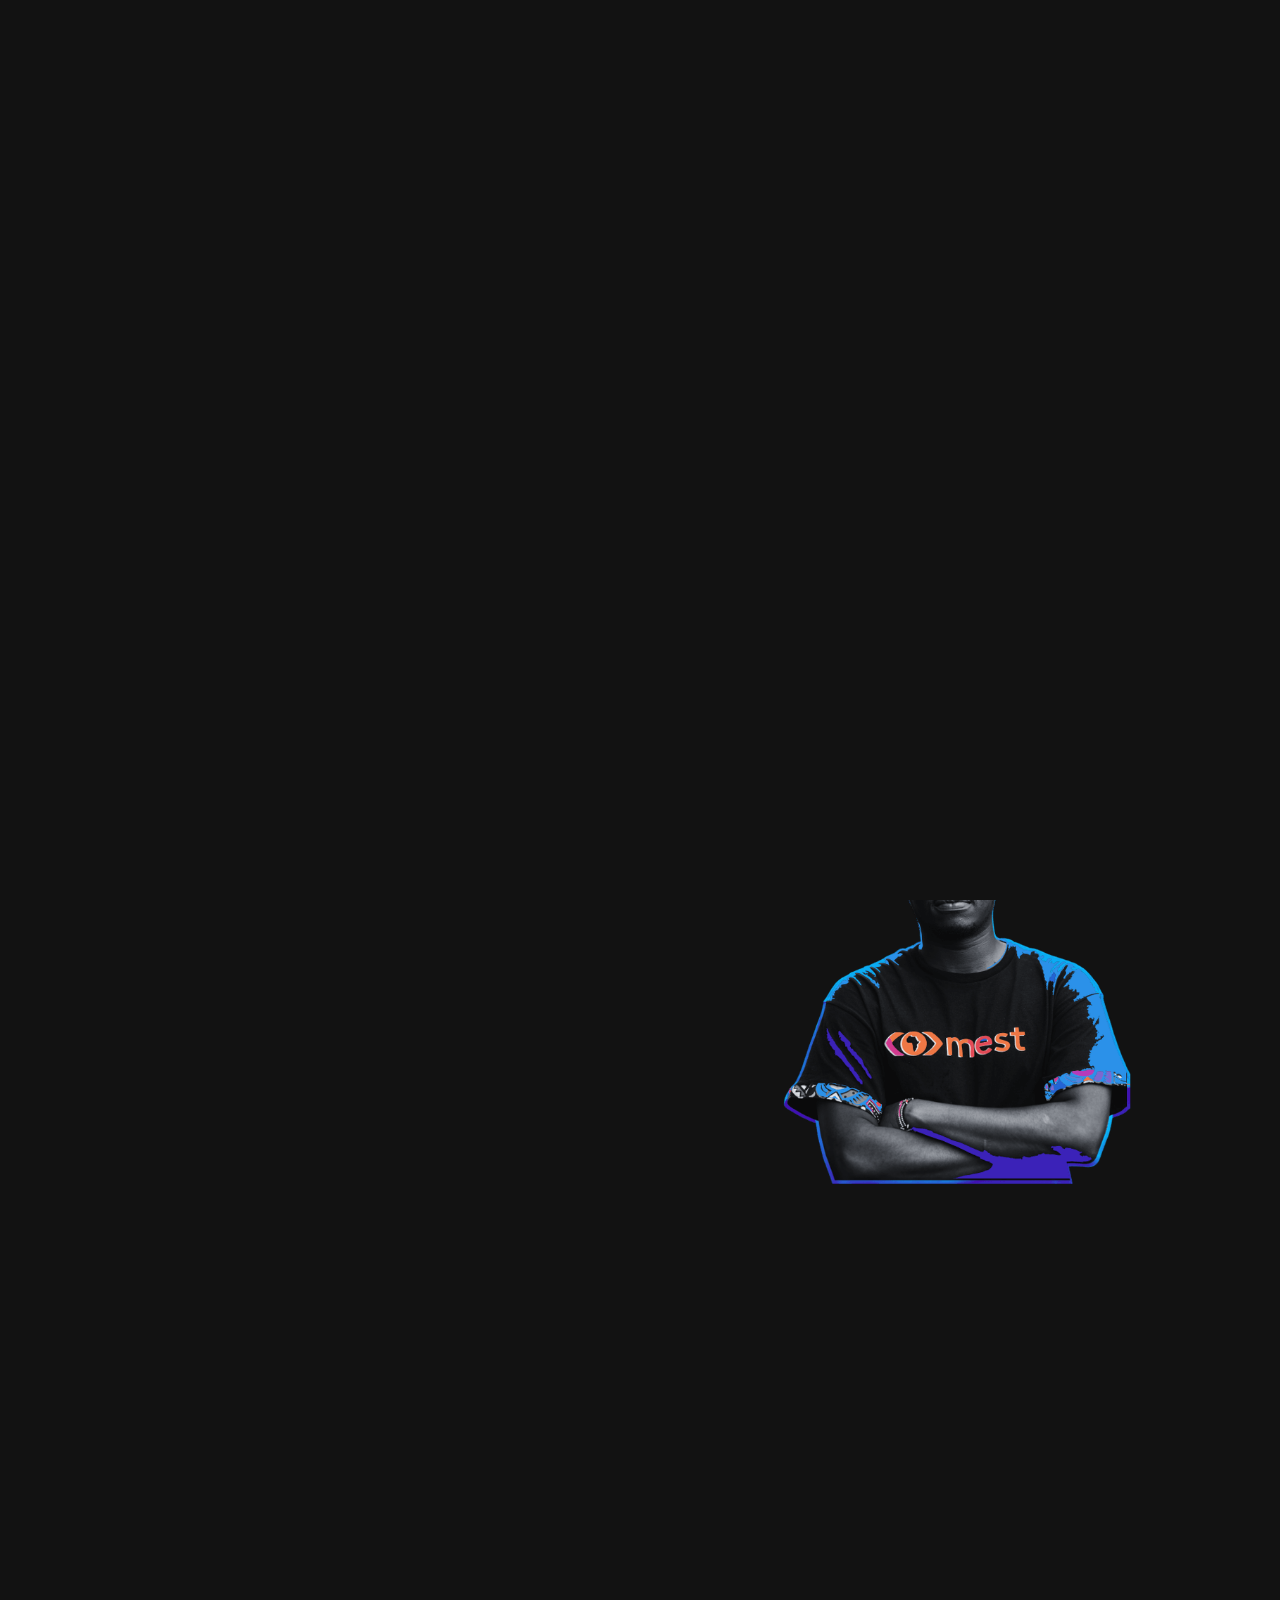
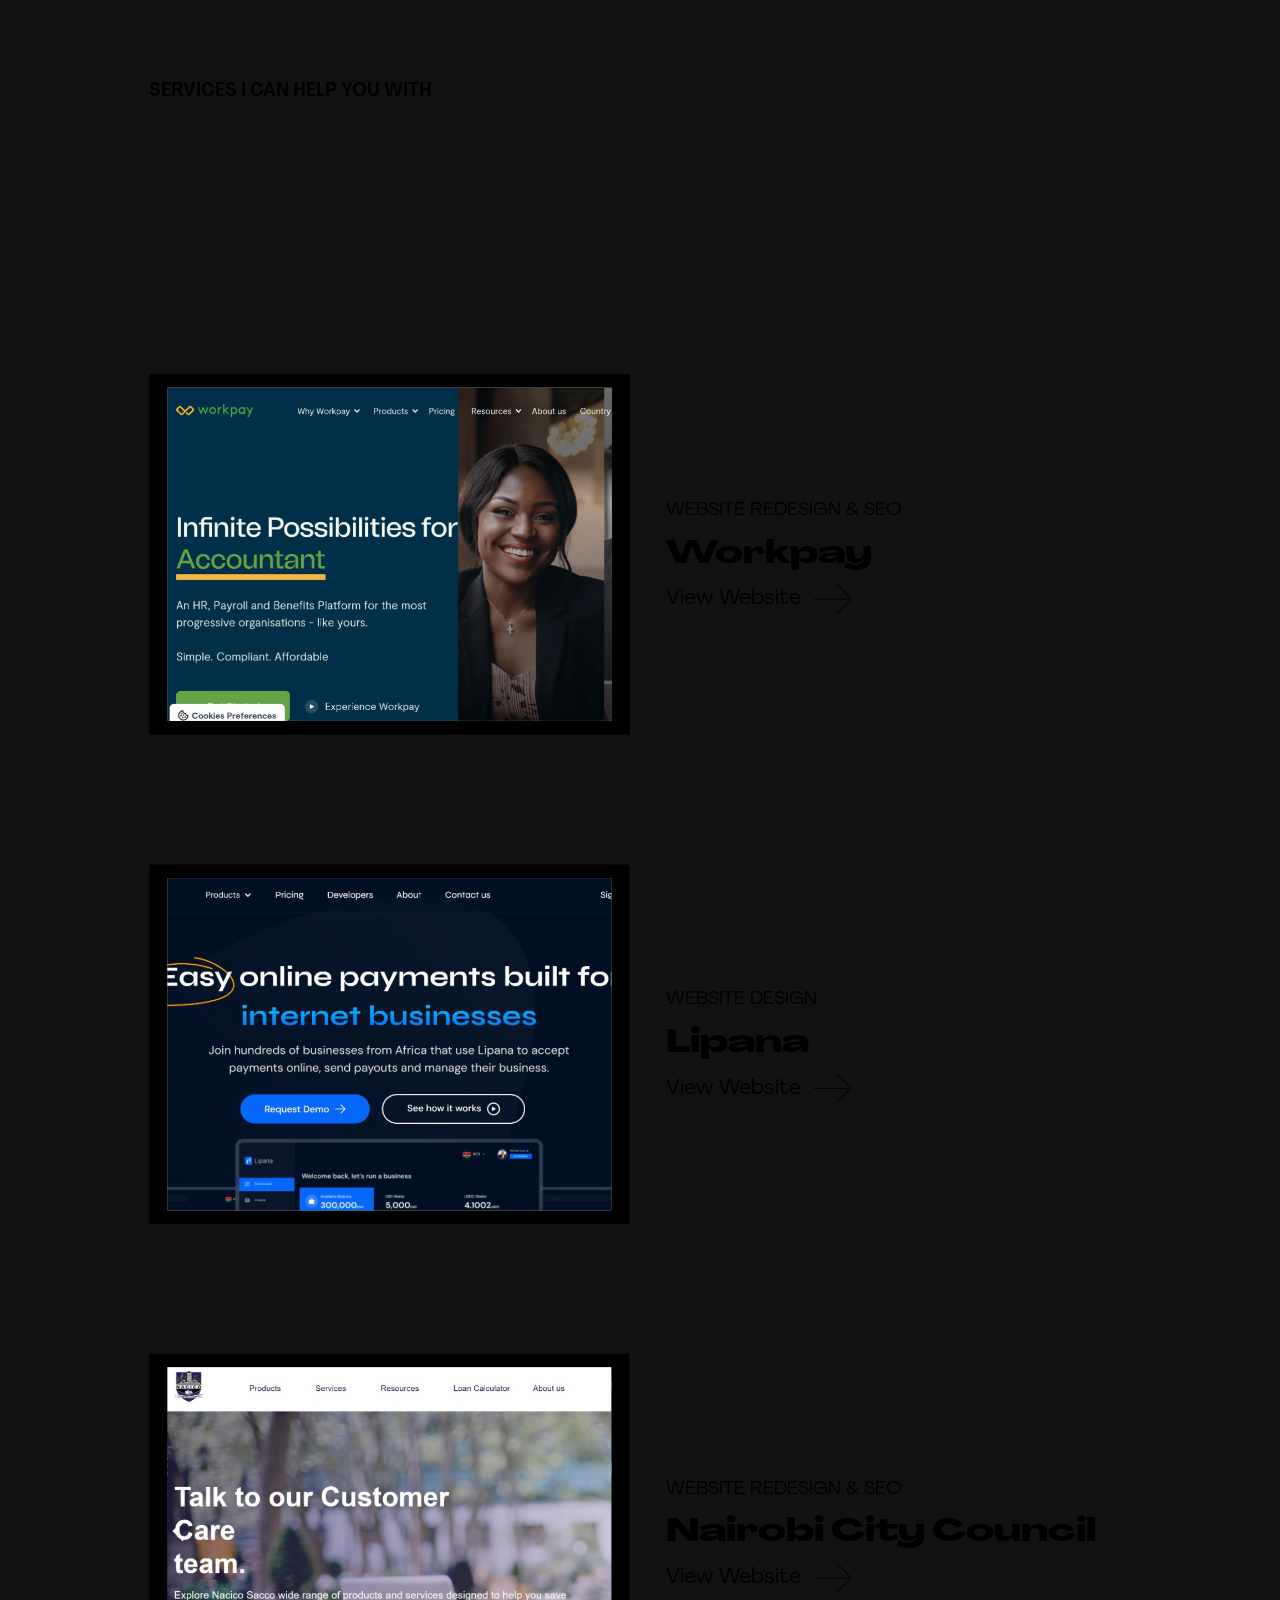
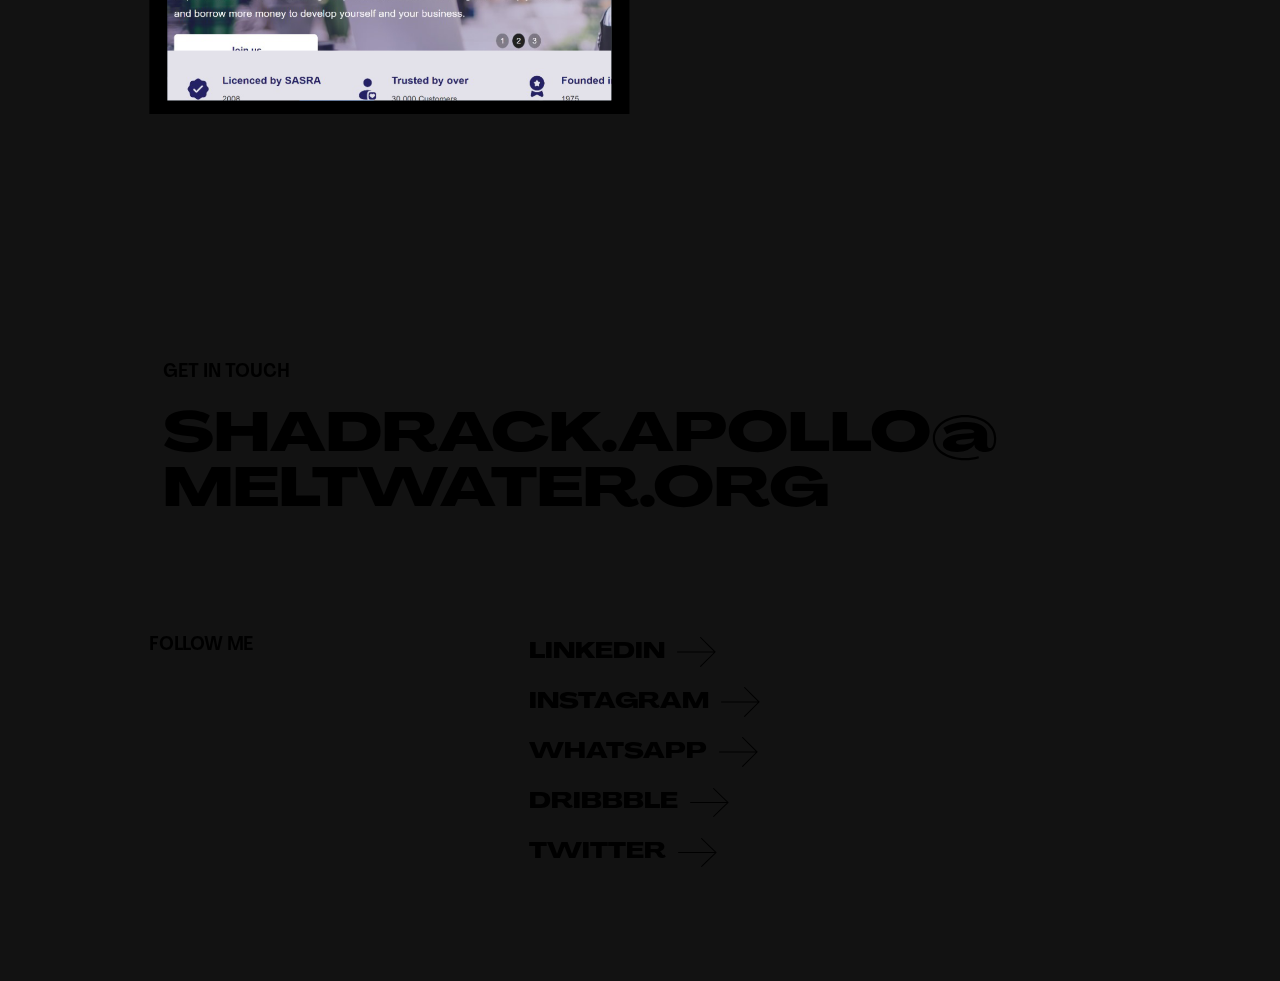
<file: index.html>
<!DOCTYPE html>
<html data-wf-page="65302398e173c343f096c39b" data-wf-site="65302398e173c343f096c360">
<head>
  <meta charset="utf-8">
  <title>Shadrack Apollo</title>
  <meta content="A Portfolio Website for Shadrack Apollo" name="description">
  <meta content="Shadrack Apollo" property="og:title">
  <meta content="A Portfolio Website for Shadrack Apollo" property="og:description">
  <meta content="Shadrack Apollo" property="twitter:title">
  <meta content="A Portfolio Website for Shadrack Apollo" property="twitter:description">
  <meta property="og:type" content="website">
  <meta content="summary_large_image" name="twitter:card">
  <meta content="width=device-width, initial-scale=1" name="viewport">
  <meta content="Webflow" name="generator">
  <link href="css/normalize.css" rel="stylesheet" type="text/css">
  <link href="css/webflow.css" rel="stylesheet" type="text/css">
  <link href="css/shadrack-apollo-2580e0.webflow.css" rel="stylesheet" type="text/css">
  <script type="text/javascript">!function(o,c){var n=c.documentElement,t=" w-mod-";n.className+=t+"js",("ontouchstart"in o||o.DocumentTouch&&c instanceof DocumentTouch)&&(n.className+=t+"touch")}(window,document);</script>
  <link href="images/favicon.png" rel="shortcut icon" type="image/x-icon">
  <link href="images/webclip.png" rel="apple-touch-icon">
  <style>
::selection {background: #000000; color: #ffffff; text-shadow: none;}
</style>
</head>
<body data-w-id="5f075927b33f5315850a8719">
  <div class="container is--navbar-bottom">
    <div class="grid is--nav-bottom">
      <div class="grid_item is--menu-bottom">
        <a href="#section-about-me" data-w-id="d8a55f20-2b37-4727-4e45-6ee87d2c3841" class="nav--link is--bp-0-42em w-inline-block">
          <div class="link--text">About</div>
          <div data-is-ix2-target="1" class="lottie-animation" data-w-id="d8a55f20-2b37-4727-4e45-6ee87d2c3844" data-animation-type="lottie" data-src="documents/data.json" data-loop="0" data-direction="1" data-autoplay="0" data-renderer="svg" data-default-duration="0.3333333333333333" data-duration="1" data-ix2-initial-state="0"></div>
        </a>
        <a href="#section-services" data-w-id="d8a55f20-2b37-4727-4e45-6ee87d2c3845" class="nav--link is--bp-0-42em w-inline-block">
          <div class="link--text">Services</div>
          <div data-is-ix2-target="1" class="lottie-animation" data-w-id="d8a55f20-2b37-4727-4e45-6ee87d2c3848" data-animation-type="lottie" data-src="documents/data.json" data-loop="0" data-direction="1" data-autoplay="0" data-renderer="svg" data-default-duration="0.3333333333333333" data-duration="0" data-ix2-initial-state="0"></div>
        </a>
        <a href="#work" data-w-id="d8a55f20-2b37-4727-4e45-6ee87d2c3849" class="nav--link is--bp-0-42em w-inline-block">
          <div class="link--text">Work</div>
          <div data-is-ix2-target="1" class="lottie-animation" data-w-id="d8a55f20-2b37-4727-4e45-6ee87d2c384c" data-animation-type="lottie" data-src="documents/data.json" data-loop="0" data-direction="1" data-autoplay="0" data-renderer="svg" data-default-duration="0.3333333333333333" data-duration="0" data-ix2-initial-state="0"></div>
        </a>
        <a href="#section-contact" data-w-id="d8a55f20-2b37-4727-4e45-6ee87d2c384d" class="nav--link is--bp-0-42em w-inline-block">
          <div class="link--text">Contact</div>
          <div data-is-ix2-target="1" class="lottie-animation" data-w-id="d8a55f20-2b37-4727-4e45-6ee87d2c3850" data-animation-type="lottie" data-src="documents/data.json" data-loop="0" data-direction="1" data-autoplay="0" data-renderer="svg" data-default-duration="0.3333333333333333" data-duration="0" data-ix2-initial-state="0"></div>
        </a>
      </div>
      <div class="grid_item is--menu__bottom">
        <a href="mailto:rehankhurshid1@gmail.com?subject=Hi%20There.%20I%20have%20a%20Project%20for%20you." class="menu_button w-inline-block">
          <div class="nav--button is--bottom">
            <div class="button--text">Get In Touch</div>
          </div>
        </a>
      </div>
    </div>
    <div class="w-embed">
      <style>
.container.is--navbar-bottom {
pointer-events: none;
}
.is--menu-bottom {
pointer-events: all;
}
.pointer-none {
	pointer-events: none;
}
</style>
    </div>
  </div>
  <div class="nav-home">
    <div id="top" class="html w-embed">
      <style>
@media only screen and (min-width: 1560px) {
	body {font-size: 18px;}
}
@media only screen and (min-width: 992px) and (max-width: 1200px)  {
     p {font-size: 12.48px;}
}
a {
	color: inherit;
}
</style>
    </div>
    <nav class="section is--nav">
      <div class="container is--navbar">
        <div data-animation="default" data-collapse="medium" data-duration="400" data-easing="ease" data-easing2="ease" role="banner" class="navbar w-nav">
          <div class="container-2 w-container">
            <a href="#" class="brand w-nav-brand"><img src="images/shadrack-logo.png" loading="lazy" width="61" alt="" class="image"></a>
            <div class="div-block">
              <a href="https://calendly.com/shadrack-apollo/30min?month=2023-10" target="_blank" class="div-block-2 w-inline-block">
                <div class="text-block-2">Book a<br>Call</div>
              </a>
            </div>
            <nav role="navigation" class="nav-menu w-nav-menu">
              <a href="#" class="nav-link w-nav-link">Home</a>
              <a href="#" class="nav-link-2 w-nav-link">About</a>
              <a href="#" class="nav-link-2 w-nav-link">Portfolio</a>
              <a href="#" class="nav-link-3 w-nav-link">Contact</a>
            </nav>
            <div class="menu-button w-nav-button">
              <div class="icon w-icon-nav-menu"></div>
            </div>
          </div>
        </div>
      </div>
    </nav>
  </div>
  <div class="body-background"></div>
  <div class="page-wrapper">
    <section class="section is--hero">
      <div class="container is--hero">
        <div class="grid_item is--sticky-logo">
          <a href="index.html" aria-current="page" class="nav_logo w-inline-block w--current"><img src="images/Intersect_1Intersect.png" loading="lazy" alt="logo"></a>
        </div>
        <div class="grid is--body is--hero"><img src="images/6.png" loading="lazy" style="opacity:0;-webkit-transform:translate3d(0, 0, 0) scale3d(0, 0, 1) rotateX(0) rotateY(0) rotateZ(0) skew(0, 0);-moz-transform:translate3d(0, 0, 0) scale3d(0, 0, 1) rotateX(0) rotateY(0) rotateZ(0) skew(0, 0);-ms-transform:translate3d(0, 0, 0) scale3d(0, 0, 1) rotateX(0) rotateY(0) rotateZ(0) skew(0, 0);transform:translate3d(0, 0, 0) scale3d(0, 0, 1) rotateX(0) rotateY(0) rotateZ(0) skew(0, 0);filter:blur(5px)" data-w-id="6f71bad4-989b-348a-71b4-09eac27e0079" alt="cone" class="hero__element-img _1"><img src="images/1.png" loading="lazy" style="opacity:0;-webkit-transform:translate3d(0, 0, 0) scale3d(0, 0, 1) rotateX(0) rotateY(0) rotateZ(0) skew(0, 0);-moz-transform:translate3d(0, 0, 0) scale3d(0, 0, 1) rotateX(0) rotateY(0) rotateZ(0) skew(0, 0);-ms-transform:translate3d(0, 0, 0) scale3d(0, 0, 1) rotateX(0) rotateY(0) rotateZ(0) skew(0, 0);transform:translate3d(0, 0, 0) scale3d(0, 0, 1) rotateX(0) rotateY(0) rotateZ(0) skew(0, 0);filter:blur(5px)" data-w-id="e50c02de-00b9-35e5-65b9-fe9026a4de9d" alt="steel-1" class="hero__element-img _2"><img src="images/3.png" loading="lazy" style="opacity:0;-webkit-transform:translate3d(0, 0, 0) scale3d(0, 0, 1) rotateX(0) rotateY(0) rotateZ(0) skew(0, 0);-moz-transform:translate3d(0, 0, 0) scale3d(0, 0, 1) rotateX(0) rotateY(0) rotateZ(0) skew(0, 0);-ms-transform:translate3d(0, 0, 0) scale3d(0, 0, 1) rotateX(0) rotateY(0) rotateZ(0) skew(0, 0);transform:translate3d(0, 0, 0) scale3d(0, 0, 1) rotateX(0) rotateY(0) rotateZ(0) skew(0, 0);filter:blur(5px)" data-w-id="f8761287-91f7-47b2-8501-a27be096d3f2" alt="steel" class="hero__element-img _3">
          <div class="grid_item is--hero-text">
            <h1 style="-webkit-transform:translate3d(0, 160px, 0) scale3d(1, 1, 1) rotateX(-60deg) rotateY(0) rotateZ(0) skew(0, 0);-moz-transform:translate3d(0, 160px, 0) scale3d(1, 1, 1) rotateX(-60deg) rotateY(0) rotateZ(0) skew(0, 0);-ms-transform:translate3d(0, 160px, 0) scale3d(1, 1, 1) rotateX(-60deg) rotateY(0) rotateZ(0) skew(0, 0);transform:translate3d(0, 160px, 0) scale3d(1, 1, 1) rotateX(-60deg) rotateY(0) rotateZ(0) skew(0, 0);transform-style:preserve-3d;opacity:0" class="display">web </h1>
          </div>
          <div class="grid_item is--hero-text is--5-6em-left">
            <h1 style="-webkit-transform:translate3d(0, 160px, 0) scale3d(1, 1, 1) rotateX(-60deg) rotateY(0) rotateZ(0) skew(0, 0);-moz-transform:translate3d(0, 160px, 0) scale3d(1, 1, 1) rotateX(-60deg) rotateY(0) rotateZ(0) skew(0, 0);-ms-transform:translate3d(0, 160px, 0) scale3d(1, 1, 1) rotateX(-60deg) rotateY(0) rotateZ(0) skew(0, 0);transform:translate3d(0, 160px, 0) scale3d(1, 1, 1) rotateX(-60deg) rotateY(0) rotateZ(0) skew(0, 0);transform-style:preserve-3d;opacity:0" class="display">developer</h1>
          </div>
          <div class="grid_item is--hero-text">
            <h1 style="-webkit-transform:translate3d(0, 160px, 0) scale3d(1, 1, 1) rotateX(-60deg) rotateY(0) rotateZ(0) skew(0, 0);-moz-transform:translate3d(0, 160px, 0) scale3d(1, 1, 1) rotateX(-60deg) rotateY(0) rotateZ(0) skew(0, 0);-ms-transform:translate3d(0, 160px, 0) scale3d(1, 1, 1) rotateX(-60deg) rotateY(0) rotateZ(0) skew(0, 0);transform:translate3d(0, 160px, 0) scale3d(1, 1, 1) rotateX(-60deg) rotateY(0) rotateZ(0) skew(0, 0);transform-style:preserve-3d;opacity:0" class="display">BASED IN</h1>
          </div>
          <div class="grid_item is--hero-text is--5-6em-left">
            <h1 style="-webkit-transform:translate3d(0, 160px, 0) scale3d(1, 1, 1) rotateX(-60deg) rotateY(0) rotateZ(0) skew(0, 0);-moz-transform:translate3d(0, 160px, 0) scale3d(1, 1, 1) rotateX(-60deg) rotateY(0) rotateZ(0) skew(0, 0);-ms-transform:translate3d(0, 160px, 0) scale3d(1, 1, 1) rotateX(-60deg) rotateY(0) rotateZ(0) skew(0, 0);transform:translate3d(0, 160px, 0) scale3d(1, 1, 1) rotateX(-60deg) rotateY(0) rotateZ(0) skew(0, 0);transform-style:preserve-3d;opacity:0" class="display">accra</h1>
          </div>
        </div>
      </div>
    </section>
    <section id="section-about-me" class="section">
      <div class="container">
        <div class="grid is--body">
          <div class="grid_item is--about__header">
            <h2 class="heading">ABOUT ME</h2>
          </div>
          <div class="grid_item is--about__para-3">
            <p data-w-id="bd2670fc-2149-bbe6-ddca-b5dee8258c69" style="opacity:0" class="is--big">Hi, my name is Shadrack Apollo, a multidisciplinary web developer &amp; software entrepreneur based in Accra, Ghana. With a passion for well-crafted (digital) experiences, I believe in beauty to empower ideas.</p>
          </div>
          <div class="grid_item is--about__img"><img src="images/shadrack.png" loading="lazy" sizes="(max-width: 767px) 90vw, (max-width: 991px) 83vw, 27vw" srcset="images/shadrack-p-500.png 500w, images/shadrack.png 510w" alt="" class="about__img"></div>
          <div class="grid_item is--about__para-4 is--pt-4-58em">
            <p data-w-id="d5270ce3-b7a3-d93b-2ad9-f3bde8bac101" style="opacity:0" class="is--big">I create delightful and intuitive human-centered experiences at scale through innovation and product strategy</p>
          </div>
          <div class="grid_item is--about__para-5 is--pt-4-58em">
            <p data-w-id="081f1ab7-7469-9925-7e25-c76f7318e907" style="opacity:0" class="is--big">I’m big on SEO, Web design , UX, UI, Web and App Development and anything else that relates to building products on the internet. I know you want to do your due diligence, that&#x27;s good, please scroll on. </p>
          </div>
        </div>
      </div>
    </section>
    <section id="section-services" class="section">
      <div class="container">
        <div class="grid is--body">
          <div class="grid_item is--service__header">
            <h2 class="heading">SERVICES I CAN HELP YOU WITH</h2>
          </div>
          <div class="grid_item is--service-text">
            <h2 data-w-id="d44df728-c25f-e554-5523-6acc6a838952" style="opacity:0" class="is--service-text-content">website development. SEarch engine optimization. web App Development. UI/UX Design. </h2>
          </div>
        </div>
      </div>
      <div id="work" class="container">
        <div class="grid is--body">
          <div class="grid_item is--service__header">
            <div id="w-node-_6d95b488-da2c-829c-cdf5-672ce9a28b1d-f096c39b" class="w-layout-layout quick-stack wf-layout-layout">
              <div id="w-node-_6d95b488-da2c-829c-cdf5-672ce9a28b1e-f096c39b" class="w-layout-cell"><img src="images/web-screenshots-2.png" loading="lazy" sizes="(max-width: 479px) 100vw, (max-width: 767px) 90vw, (max-width: 991px) 83vw, 77vw" srcset="images/web-screenshots-2-p-500.png 500w, images/web-screenshots-2-p-800.png 800w, images/web-screenshots-2.png 866w" alt=""></div>
              <div id="w-node-_6d95b488-da2c-829c-cdf5-672ce9a28b1f-f096c39b" class="w-layout-cell cell">
                <div class="is--caption">website redesign &amp; SEO</div>
                <h2 class="heading-3">Workpay</h2>
                <a href="https://myworkpay.com" target="_blank" class="link-wrapper__content-copy w-inline-block">
                  <div class="text-block">View Website</div><img src="images/Vector.svg" loading="lazy" alt="Right Black Arrow" class="footer-link__arrow">
                </a>
              </div>
            </div>
          </div>
        </div>
      </div>
      <div class="container">
        <div class="grid is--body">
          <div class="grid_item is--service__header">
            <div id="w-node-ea7e4276-6b18-c09f-4dc5-e003ba6c40a2-f096c39b" class="w-layout-layout quick-stack wf-layout-layout">
              <div id="w-node-ea7e4276-6b18-c09f-4dc5-e003ba6c40a3-f096c39b" class="w-layout-cell"><img src="images/web-screenshots-2.5.png" loading="lazy" sizes="(max-width: 479px) 100vw, (max-width: 767px) 90vw, (max-width: 991px) 83vw, 77vw" srcset="images/web-screenshots-2.5-p-500.png 500w, images/web-screenshots-2.5-p-800.png 800w, images/web-screenshots-2.5.png 867w" alt=""></div>
              <div id="w-node-ea7e4276-6b18-c09f-4dc5-e003ba6c40a5-f096c39b" class="w-layout-cell cell">
                <div class="is--caption">website Design</div>
                <h2 class="heading-3">Lipana</h2>
                <a href="https://lipana.app" target="_blank" class="link-wrapper__content-copy w-inline-block">
                  <div class="text-block">View Website</div><img src="images/Vector.svg" loading="lazy" alt="Right Black Arrow" class="footer-link__arrow">
                </a>
              </div>
            </div>
          </div>
        </div>
      </div>
      <div class="container">
        <div class="grid is--body">
          <div class="grid_item is--service__header">
            <div id="w-node-fb8fd2e3-839e-3956-4aac-fb69c475f8c4-f096c39b" class="w-layout-layout quick-stack wf-layout-layout">
              <div id="w-node-fb8fd2e3-839e-3956-4aac-fb69c475f8c5-f096c39b" class="w-layout-cell"><img src="images/web-screenshots3.png" loading="lazy" sizes="(max-width: 479px) 100vw, (max-width: 767px) 90vw, (max-width: 991px) 83vw, 77vw" srcset="images/web-screenshots3-p-500.png 500w, images/web-screenshots3-p-800.png 800w, images/web-screenshots3.png 867w" alt=""></div>
              <div id="w-node-fb8fd2e3-839e-3956-4aac-fb69c475f8c7-f096c39b" class="w-layout-cell cell">
                <div class="is--caption">website redesign &amp; SEO</div>
                <h2 class="heading-3">Nairobi City Council</h2>
                <a href="https://myworkpay.com" target="_blank" class="link-wrapper__content-copy w-inline-block">
                  <div class="text-block">View Website</div><img src="images/Vector.svg" loading="lazy" alt="Right Black Arrow" class="footer-link__arrow">
                </a>
              </div>
            </div>
          </div>
        </div>
      </div>
    </section>
    <footer id="section-contact" class="section is--footer">
      <div class="container is--footer">
        <div class="grid is--body">
          <div class="grid_item is--contact--header">
            <div class="grid_item is--contact--footer-caption">
              <h2 class="heading">GET IN TOUCH</h2>
              <a data-w-id="871e756f-39a2-ca33-0304-212661676a6c" href="mailto:rehankhurshid1@gmail.com?subject=Hey.%20I%20would%20love%20to%20collaborate%20with%20you%20%20on%20Project.%20%20%5B%5Babout%20your" class="footer-email w-inline-block">
                <h1 class="display is--mail">shadrack.apollo@<br>meltwater.org</h1>
              </a>
            </div>
          </div>
          <div class="grid_item is--contact--footer-caption _w-2">
            <h5 class="heading">FOLLOw ME</h5>
          </div>
          <div class="grid_item is--contact--footer _w-5">
            <div data-w-id="fa195ebd-1061-b3c1-ce69-f541a5c1f16a" class="link-wrapper">
              <a href="https://ke.linkedin.com/in/shadrackapollo" target="_blank" class="footer__link w-inline-block">
                <div class="link-wrapper__content"><img src="images/Vector.svg" loading="lazy" alt="Right Black Arrow" class="footer-link__arrow left">
                  <h4>LINKEDIN</h4><img src="images/Vector.svg" loading="lazy" alt="Right Black Arrow" class="footer-link__arrow">
                </div>
              </a>
            </div>
            <div data-w-id="65d4bdce-5971-5cf9-4905-5f6c4bf812df" class="link-wrapper">
              <a href="https://www.instagram.com/shadyapollo/" target="_blank" class="footer__link w-inline-block">
                <div class="link-wrapper__content"><img src="images/Vector.svg" loading="lazy" alt="Right Black Arrow" class="footer-link__arrow left">
                  <h4>INSTAGRAM</h4><img src="images/Vector.svg" loading="lazy" alt="Right Black Arrow" class="footer-link__arrow">
                </div>
              </a>
            </div>
            <div data-w-id="490e7224-d9b5-24af-d7cf-efca0dfeec74" class="link-wrapper">
              <a href="https://wa.me/+254791814113" target="_blank" class="footer__link w-inline-block">
                <div class="link-wrapper__content"><img src="images/Vector.svg" loading="lazy" alt="Right Black Arrow" class="footer-link__arrow left">
                  <h4>whatsapp</h4><img src="images/Vector.svg" loading="lazy" alt="Right Black Arrow" class="footer-link__arrow">
                </div>
              </a>
              <div data-w-id="0e0a3b95-e5f2-676b-a18e-b9c53ff1c83c" class="link-wrapper">
                <a href="https://dribbble.com/wellexecutedideas" target="_blank" class="footer__link w-inline-block">
                  <div class="link-wrapper__content"><img src="images/Vector.svg" loading="lazy" alt="Right Black Arrow" class="footer-link__arrow left">
                    <h4>DRIBBBLE</h4><img src="images/Vector.svg" loading="lazy" alt="Right Black Arrow" class="footer-link__arrow">
                  </div>
                </a>
              </div>
            </div>
            <div data-w-id="c16a6efe-42dd-8717-95ff-5ab01338e44d" class="link-wrapper">
              <a href="https://twitter.com/ShadApollo" target="_blank" class="footer__link w-inline-block">
                <div class="link-wrapper__content"><img src="images/Vector.svg" loading="lazy" alt="Right Black Arrow" class="footer-link__arrow left">
                  <h4>Twitter</h4><img src="images/Vector.svg" loading="lazy" alt="Right Black Arrow" class="footer-link__arrow">
                </div>
              </a>
            </div>
          </div>
        </div>
      </div>
    </footer>
  </div>
  <div data-w-id="93413a87-9100-6daf-7169-2800b91668f3" style="-webkit-transform:translate3d(0px, 0px, 0) scale3d(1, 1, 1) rotateX(0) rotateY(0) rotateZ(0) skew(0, 0);-moz-transform:translate3d(0px, 0px, 0) scale3d(1, 1, 1) rotateX(0) rotateY(0) rotateZ(0) skew(0, 0);-ms-transform:translate3d(0px, 0px, 0) scale3d(1, 1, 1) rotateX(0) rotateY(0) rotateZ(0) skew(0, 0);transform:translate3d(0px, 0px, 0) scale3d(1, 1, 1) rotateX(0) rotateY(0) rotateZ(0) skew(0, 0);display:block" class="preloader">
    <div class="preloader-content">
      <div data-w-id="21b34cd7-1074-bbea-2672-42f42a02f634" class="lottie-animation-2" data-animation-type="lottie" data-src="documents/333-loader-4-edited.json" data-loop="1" data-direction="1" data-autoplay="1" data-is-ix2-target="0" data-renderer="svg" data-default-duration="0.6666666666666666" data-duration="1"></div>
    </div>
  </div>
  <script src="https://d3e54v103j8qbb.cloudfront.net/js/jquery-3.5.1.min.dc5e7f18c8.js?site=65302398e173c343f096c360" type="text/javascript" integrity="sha256-9/aliU8dGd2tb6OSsuzixeV4y/faTqgFtohetphbbj0=" crossorigin="anonymous"></script>
  <script src="js/webflow.js" type="text/javascript"></script>
</body>
</html>
</file>
<file: css/webflow.css>
@font-face {
  font-family: 'webflow-icons';
  src: url("[data-uri]") format('truetype');
  font-weight: normal;
  font-style: normal;
}
[class^="w-icon-"],
[class*=" w-icon-"] {
  /* use !important to prevent issues with browser extensions that change fonts */
  font-family: 'webflow-icons' !important;
  speak: none;
  font-style: normal;
  font-weight: normal;
  font-variant: normal;
  text-transform: none;
  line-height: 1;
  /* Better Font Rendering =========== */
  -webkit-font-smoothing: antialiased;
  -moz-osx-font-smoothing: grayscale;
}
.w-icon-slider-right:before {
  content: "\e600";
}
.w-icon-slider-left:before {
  content: "\e601";
}
.w-icon-nav-menu:before {
  content: "\e602";
}
.w-icon-arrow-down:before,
.w-icon-dropdown-toggle:before {
  content: "\e603";
}
.w-icon-file-upload-remove:before {
  content: "\e900";
}
.w-icon-file-upload-icon:before {
  content: "\e903";
}
* {
  -webkit-box-sizing: border-box;
  -moz-box-sizing: border-box;
  box-sizing: border-box;
}
html {
  height: 100%;
}
body {
  margin: 0;
  min-height: 100%;
  background-color: #fff;
  font-family: Arial, sans-serif;
  font-size: 14px;
  line-height: 20px;
  color: #333;
}
img {
  max-width: 100%;
  vertical-align: middle;
  display: inline-block;
}
html.w-mod-touch * {
  background-attachment: scroll !important;
}
.w-block {
  display: block;
}
.w-inline-block {
  max-width: 100%;
  display: inline-block;
}
.w-clearfix:before,
.w-clearfix:after {
  content: " ";
  display: table;
  grid-column-start: 1;
  grid-row-start: 1;
  grid-column-end: 2;
  grid-row-end: 2;
}
.w-clearfix:after {
  clear: both;
}
.w-hidden {
  display: none;
}
.w-button {
  display: inline-block;
  padding: 9px 15px;
  background-color: #3898EC;
  color: white;
  border: 0;
  line-height: inherit;
  text-decoration: none;
  cursor: pointer;
  border-radius: 0;
}
input.w-button {
  -webkit-appearance: button;
}
html[data-w-dynpage] [data-w-cloak] {
  color: transparent !important;
}
.w-webflow-badge,
.w-webflow-badge * {
  position: static;
  left: auto;
  top: auto;
  right: auto;
  bottom: auto;
  z-index: auto;
  display: block;
  visibility: visible;
  overflow: visible;
  overflow-x: visible;
  overflow-y: visible;
  box-sizing: border-box;
  width: auto;
  height: auto;
  max-height: none;
  max-width: none;
  min-height: 0;
  min-width: 0;
  margin: 0;
  padding: 0;
  float: none;
  clear: none;
  border: 0 none transparent;
  border-radius: 0;
  background: none;
  background-image: none;
  background-position: 0% 0%;
  background-size: auto auto;
  background-repeat: repeat;
  background-origin: padding-box;
  background-clip: border-box;
  background-attachment: scroll;
  background-color: transparent;
  box-shadow: none;
  opacity: 1;
  transform: none;
  transition: none;
  direction: ltr;
  font-family: inherit;
  font-weight: inherit;
  color: inherit;
  font-size: inherit;
  line-height: inherit;
  font-style: inherit;
  font-variant: inherit;
  text-align: inherit;
  letter-spacing: inherit;
  text-decoration: inherit;
  text-indent: 0;
  text-transform: inherit;
  list-style-type: disc;
  text-shadow: none;
  font-smoothing: auto;
  vertical-align: baseline;
  cursor: inherit;
  white-space: inherit;
  word-break: normal;
  word-spacing: normal;
  word-wrap: normal;
}
.w-webflow-badge {
  position: fixed !important;
  display: inline-block !important;
  visibility: visible !important;
  z-index: 2147483647 !important;
  top: auto !important;
  right: 12px !important;
  bottom: 12px !important;
  left: auto !important;
  color: #aaadb0 !important;
  background-color: #fff !important;
  border-radius: 3px !important;
  padding: 6px !important;
  font-size: 12px !important;
  opacity: 1 !important;
  line-height: 14px !important;
  text-decoration: none !important;
  transform: none !important;
  margin: 0 !important;
  width: auto !important;
  height: auto !important;
  overflow: visible !important;
  white-space: nowrap;
  box-shadow: 0 0 0 1px rgba(0, 0, 0, 0.1), 0px 1px 3px rgba(0, 0, 0, 0.1);
  cursor: pointer;
}
.w-webflow-badge > img {
  display: inline-block !important;
  visibility: visible !important;
  opacity: 1 !important;
  vertical-align: middle !important;
}
h1,
h2,
h3,
h4,
h5,
h6 {
  font-weight: bold;
  margin-bottom: 10px;
}
h1 {
  font-size: 38px;
  line-height: 44px;
  margin-top: 20px;
}
h2 {
  font-size: 32px;
  line-height: 36px;
  margin-top: 20px;
}
h3 {
  font-size: 24px;
  line-height: 30px;
  margin-top: 20px;
}
h4 {
  font-size: 18px;
  line-height: 24px;
  margin-top: 10px;
}
h5 {
  font-size: 14px;
  line-height: 20px;
  margin-top: 10px;
}
h6 {
  font-size: 12px;
  line-height: 18px;
  margin-top: 10px;
}
p {
  margin-top: 0;
  margin-bottom: 10px;
}
blockquote {
  margin: 0 0 10px 0;
  padding: 10px 20px;
  border-left: 5px solid #E2E2E2;
  font-size: 18px;
  line-height: 22px;
}
figure {
  margin: 0;
  margin-bottom: 10px;
}
figcaption {
  margin-top: 5px;
  text-align: center;
}
ul,
ol {
  margin-top: 0px;
  margin-bottom: 10px;
  padding-left: 40px;
}
.w-list-unstyled {
  padding-left: 0;
  list-style: none;
}
.w-embed:before,
.w-embed:after {
  content: " ";
  display: table;
  grid-column-start: 1;
  grid-row-start: 1;
  grid-column-end: 2;
  grid-row-end: 2;
}
.w-embed:after {
  clear: both;
}
.w-video {
  width: 100%;
  position: relative;
  padding: 0;
}
.w-video iframe,
.w-video object,
.w-video embed {
  position: absolute;
  top: 0;
  left: 0;
  width: 100%;
  height: 100%;
  border: none;
}
fieldset {
  padding: 0;
  margin: 0;
  border: 0;
}
button,
[type='button'],
[type='reset'] {
  border: 0;
  cursor: pointer;
  -webkit-appearance: button;
}
.w-form {
  margin: 0 0 15px;
}
.w-form-done {
  display: none;
  padding: 20px;
  text-align: center;
  background-color: #dddddd;
}
.w-form-fail {
  display: none;
  margin-top: 10px;
  padding: 10px;
  background-color: #ffdede;
}
label {
  display: block;
  margin-bottom: 5px;
  font-weight: bold;
}
.w-input,
.w-select {
  display: block;
  width: 100%;
  height: 38px;
  padding: 8px 12px;
  margin-bottom: 10px;
  font-size: 14px;
  line-height: 1.42857143;
  color: #333333;
  vertical-align: middle;
  background-color: #ffffff;
  border: 1px solid #cccccc;
}
.w-input:-moz-placeholder,
.w-select:-moz-placeholder {
  color: #999;
}
.w-input::-moz-placeholder,
.w-select::-moz-placeholder {
  color: #999;
  opacity: 1;
}
.w-input::-webkit-input-placeholder,
.w-select::-webkit-input-placeholder {
  color: #999;
}
.w-input:focus,
.w-select:focus {
  border-color: #3898EC;
  outline: 0;
}
.w-input[disabled],
.w-select[disabled],
.w-input[readonly],
.w-select[readonly],
fieldset[disabled] .w-input,
fieldset[disabled] .w-select {
  cursor: not-allowed;
}
.w-input[disabled]:not(.w-input-disabled),
.w-select[disabled]:not(.w-input-disabled),
.w-input[readonly],
.w-select[readonly],
fieldset[disabled]:not(.w-input-disabled) .w-input,
fieldset[disabled]:not(.w-input-disabled) .w-select {
  background-color: #eeeeee;
}
textarea.w-input,
textarea.w-select {
  height: auto;
}
.w-select {
  background-color: #f3f3f3;
}
.w-select[multiple] {
  height: auto;
}
.w-form-label {
  display: inline-block;
  cursor: pointer;
  font-weight: normal;
  margin-bottom: 0px;
}
.w-radio {
  display: block;
  margin-bottom: 5px;
  padding-left: 20px;
}
.w-radio:before,
.w-radio:after {
  content: " ";
  display: table;
  grid-column-start: 1;
  grid-row-start: 1;
  grid-column-end: 2;
  grid-row-end: 2;
}
.w-radio:after {
  clear: both;
}
.w-radio-input {
  margin: 4px 0 0;
  line-height: normal;
  float: left;
  margin-left: -20px;
}
.w-radio-input {
  margin-top: 3px;
}
.w-file-upload {
  display: block;
  margin-bottom: 10px;
}
.w-file-upload-input {
  width: 0.1px;
  height: 0.1px;
  opacity: 0;
  overflow: hidden;
  position: absolute;
  z-index: -100;
}
.w-file-upload-default,
.w-file-upload-uploading,
.w-file-upload-success {
  display: inline-block;
  color: #333333;
}
.w-file-upload-error {
  display: block;
  margin-top: 10px;
}
.w-file-upload-default.w-hidden,
.w-file-upload-uploading.w-hidden,
.w-file-upload-error.w-hidden,
.w-file-upload-success.w-hidden {
  display: none;
}
.w-file-upload-uploading-btn {
  display: flex;
  font-size: 14px;
  font-weight: normal;
  cursor: pointer;
  margin: 0;
  padding: 8px 12px;
  border: 1px solid #cccccc;
  background-color: #fafafa;
}
.w-file-upload-file {
  display: flex;
  flex-grow: 1;
  justify-content: space-between;
  margin: 0;
  padding: 8px 9px 8px 11px;
  border: 1px solid #cccccc;
  background-color: #fafafa;
}
.w-file-upload-file-name {
  font-size: 14px;
  font-weight: normal;
  display: block;
}
.w-file-remove-link {
  margin-top: 3px;
  margin-left: 10px;
  width: auto;
  height: auto;
  padding: 3px;
  display: block;
  cursor: pointer;
}
.w-icon-file-upload-remove {
  margin: auto;
  font-size: 10px;
}
.w-file-upload-error-msg {
  display: inline-block;
  color: #ea384c;
  padding: 2px 0;
}
.w-file-upload-info {
  display: inline-block;
  line-height: 38px;
  padding: 0 12px;
}
.w-file-upload-label {
  display: inline-block;
  font-size: 14px;
  font-weight: normal;
  cursor: pointer;
  margin: 0;
  padding: 8px 12px;
  border: 1px solid #cccccc;
  background-color: #fafafa;
}
.w-icon-file-upload-icon,
.w-icon-file-upload-uploading {
  display: inline-block;
  margin-right: 8px;
  width: 20px;
}
.w-icon-file-upload-uploading {
  height: 20px;
}
.w-container {
  margin-left: auto;
  margin-right: auto;
  max-width: 940px;
}
.w-container:before,
.w-container:after {
  content: " ";
  display: table;
  grid-column-start: 1;
  grid-row-start: 1;
  grid-column-end: 2;
  grid-row-end: 2;
}
.w-container:after {
  clear: both;
}
.w-container .w-row {
  margin-left: -10px;
  margin-right: -10px;
}
.w-row:before,
.w-row:after {
  content: " ";
  display: table;
  grid-column-start: 1;
  grid-row-start: 1;
  grid-column-end: 2;
  grid-row-end: 2;
}
.w-row:after {
  clear: both;
}
.w-row .w-row {
  margin-left: 0;
  margin-right: 0;
}
.w-col {
  position: relative;
  float: left;
  width: 100%;
  min-height: 1px;
  padding-left: 10px;
  padding-right: 10px;
}
.w-col .w-col {
  padding-left: 0;
  padding-right: 0;
}
.w-col-1 {
  width: 8.33333333%;
}
.w-col-2 {
  width: 16.66666667%;
}
.w-col-3 {
  width: 25%;
}
.w-col-4 {
  width: 33.33333333%;
}
.w-col-5 {
  width: 41.66666667%;
}
.w-col-6 {
  width: 50%;
}
.w-col-7 {
  width: 58.33333333%;
}
.w-col-8 {
  width: 66.66666667%;
}
.w-col-9 {
  width: 75%;
}
.w-col-10 {
  width: 83.33333333%;
}
.w-col-11 {
  width: 91.66666667%;
}
.w-col-12 {
  width: 100%;
}
.w-hidden-main {
  display: none !important;
}
@media screen and (max-width: 991px) {
  .w-container {
    max-width: 728px;
  }
  .w-hidden-main {
    display: inherit !important;
  }
  .w-hidden-medium {
    display: none !important;
  }
  .w-col-medium-1 {
    width: 8.33333333%;
  }
  .w-col-medium-2 {
    width: 16.66666667%;
  }
  .w-col-medium-3 {
    width: 25%;
  }
  .w-col-medium-4 {
    width: 33.33333333%;
  }
  .w-col-medium-5 {
    width: 41.66666667%;
  }
  .w-col-medium-6 {
    width: 50%;
  }
  .w-col-medium-7 {
    width: 58.33333333%;
  }
  .w-col-medium-8 {
    width: 66.66666667%;
  }
  .w-col-medium-9 {
    width: 75%;
  }
  .w-col-medium-10 {
    width: 83.33333333%;
  }
  .w-col-medium-11 {
    width: 91.66666667%;
  }
  .w-col-medium-12 {
    width: 100%;
  }
  .w-col-stack {
    width: 100%;
    left: auto;
    right: auto;
  }
}
@media screen and (max-width: 767px) {
  .w-hidden-main {
    display: inherit !important;
  }
  .w-hidden-medium {
    display: inherit !important;
  }
  .w-hidden-small {
    display: none !important;
  }
  .w-row,
  .w-container .w-row {
    margin-left: 0;
    margin-right: 0;
  }
  .w-col {
    width: 100%;
    left: auto;
    right: auto;
  }
  .w-col-small-1 {
    width: 8.33333333%;
  }
  .w-col-small-2 {
    width: 16.66666667%;
  }
  .w-col-small-3 {
    width: 25%;
  }
  .w-col-small-4 {
    width: 33.33333333%;
  }
  .w-col-small-5 {
    width: 41.66666667%;
  }
  .w-col-small-6 {
    width: 50%;
  }
  .w-col-small-7 {
    width: 58.33333333%;
  }
  .w-col-small-8 {
    width: 66.66666667%;
  }
  .w-col-small-9 {
    width: 75%;
  }
  .w-col-small-10 {
    width: 83.33333333%;
  }
  .w-col-small-11 {
    width: 91.66666667%;
  }
  .w-col-small-12 {
    width: 100%;
  }
}
@media screen and (max-width: 479px) {
  .w-container {
    max-width: none;
  }
  .w-hidden-main {
    display: inherit !important;
  }
  .w-hidden-medium {
    display: inherit !important;
  }
  .w-hidden-small {
    display: inherit !important;
  }
  .w-hidden-tiny {
    display: none !important;
  }
  .w-col {
    width: 100%;
  }
  .w-col-tiny-1 {
    width: 8.33333333%;
  }
  .w-col-tiny-2 {
    width: 16.66666667%;
  }
  .w-col-tiny-3 {
    width: 25%;
  }
  .w-col-tiny-4 {
    width: 33.33333333%;
  }
  .w-col-tiny-5 {
    width: 41.66666667%;
  }
  .w-col-tiny-6 {
    width: 50%;
  }
  .w-col-tiny-7 {
    width: 58.33333333%;
  }
  .w-col-tiny-8 {
    width: 66.66666667%;
  }
  .w-col-tiny-9 {
    width: 75%;
  }
  .w-col-tiny-10 {
    width: 83.33333333%;
  }
  .w-col-tiny-11 {
    width: 91.66666667%;
  }
  .w-col-tiny-12 {
    width: 100%;
  }
}
.w-widget {
  position: relative;
}
.w-widget-map {
  width: 100%;
  height: 400px;
}
.w-widget-map label {
  width: auto;
  display: inline;
}
.w-widget-map img {
  max-width: inherit;
}
.w-widget-map .gm-style-iw {
  text-align: center;
}
.w-widget-map .gm-style-iw > button {
  display: none !important;
}
.w-widget-twitter {
  overflow: hidden;
}
.w-widget-twitter-count-shim {
  display: inline-block;
  vertical-align: top;
  position: relative;
  width: 28px;
  height: 20px;
  text-align: center;
  background: white;
  border: #758696 solid 1px;
  border-radius: 3px;
}
.w-widget-twitter-count-shim * {
  pointer-events: none;
  -webkit-user-select: none;
  -moz-user-select: none;
  -ms-user-select: none;
  user-select: none;
}
.w-widget-twitter-count-shim .w-widget-twitter-count-inner {
  position: relative;
  font-size: 15px;
  line-height: 12px;
  text-align: center;
  color: #999;
  font-family: serif;
}
.w-widget-twitter-count-shim .w-widget-twitter-count-clear {
  position: relative;
  display: block;
}
.w-widget-twitter-count-shim.w--large {
  width: 36px;
  height: 28px;
}
.w-widget-twitter-count-shim.w--large .w-widget-twitter-count-inner {
  font-size: 18px;
  line-height: 18px;
}
.w-widget-twitter-count-shim:not(.w--vertical) {
  margin-left: 5px;
  margin-right: 8px;
}
.w-widget-twitter-count-shim:not(.w--vertical).w--large {
  margin-left: 6px;
}
.w-widget-twitter-count-shim:not(.w--vertical):before,
.w-widget-twitter-count-shim:not(.w--vertical):after {
  top: 50%;
  left: 0;
  border: solid transparent;
  content: ' ';
  height: 0;
  width: 0;
  position: absolute;
  pointer-events: none;
}
.w-widget-twitter-count-shim:not(.w--vertical):before {
  border-color: rgba(117, 134, 150, 0);
  border-right-color: #5d6c7b;
  border-width: 4px;
  margin-left: -9px;
  margin-top: -4px;
}
.w-widget-twitter-count-shim:not(.w--vertical).w--large:before {
  border-width: 5px;
  margin-left: -10px;
  margin-top: -5px;
}
.w-widget-twitter-count-shim:not(.w--vertical):after {
  border-color: rgba(255, 255, 255, 0);
  border-right-color: white;
  border-width: 4px;
  margin-left: -8px;
  margin-top: -4px;
}
.w-widget-twitter-count-shim:not(.w--vertical).w--large:after {
  border-width: 5px;
  margin-left: -9px;
  margin-top: -5px;
}
.w-widget-twitter-count-shim.w--vertical {
  width: 61px;
  height: 33px;
  margin-bottom: 8px;
}
.w-widget-twitter-count-shim.w--vertical:before,
.w-widget-twitter-count-shim.w--vertical:after {
  top: 100%;
  left: 50%;
  border: solid transparent;
  content: ' ';
  height: 0;
  width: 0;
  position: absolute;
  pointer-events: none;
}
.w-widget-twitter-count-shim.w--vertical:before {
  border-color: rgba(117, 134, 150, 0);
  border-top-color: #5d6c7b;
  border-width: 5px;
  margin-left: -5px;
}
.w-widget-twitter-count-shim.w--vertical:after {
  border-color: rgba(255, 255, 255, 0);
  border-top-color: white;
  border-width: 4px;
  margin-left: -4px;
}
.w-widget-twitter-count-shim.w--vertical .w-widget-twitter-count-inner {
  font-size: 18px;
  line-height: 22px;
}
.w-widget-twitter-count-shim.w--vertical.w--large {
  width: 76px;
}
.w-background-video {
  position: relative;
  overflow: hidden;
  height: 500px;
  color: white;
}
.w-background-video > video {
  background-size: cover;
  background-position: 50% 50%;
  position: absolute;
  margin: auto;
  width: 100%;
  height: 100%;
  right: -100%;
  bottom: -100%;
  top: -100%;
  left: -100%;
  object-fit: cover;
  z-index: -100;
}
.w-background-video > video::-webkit-media-controls-start-playback-button {
  display: none !important;
  -webkit-appearance: none;
}
.w-background-video--control {
  position: absolute;
  bottom: 1em;
  right: 1em;
  background-color: transparent;
  padding: 0;
}
.w-background-video--control > [hidden] {
  display: none !important;
}
.w-slider {
  position: relative;
  height: 300px;
  text-align: center;
  background: #dddddd;
  clear: both;
  -webkit-tap-highlight-color: rgba(0, 0, 0, 0);
  tap-highlight-color: rgba(0, 0, 0, 0);
}
.w-slider-mask {
  position: relative;
  display: block;
  overflow: hidden;
  z-index: 1;
  left: 0;
  right: 0;
  height: 100%;
  white-space: nowrap;
}
.w-slide {
  position: relative;
  display: inline-block;
  vertical-align: top;
  width: 100%;
  height: 100%;
  white-space: normal;
  text-align: left;
}
.w-slider-nav {
  position: absolute;
  z-index: 2;
  top: auto;
  right: 0;
  bottom: 0;
  left: 0;
  margin: auto;
  padding-top: 10px;
  height: 40px;
  text-align: center;
  -webkit-tap-highlight-color: rgba(0, 0, 0, 0);
  tap-highlight-color: rgba(0, 0, 0, 0);
}
.w-slider-nav.w-round > div {
  border-radius: 100%;
}
.w-slider-nav.w-num > div {
  width: auto;
  height: auto;
  padding: 0.2em 0.5em;
  font-size: inherit;
  line-height: inherit;
}
.w-slider-nav.w-shadow > div {
  box-shadow: 0 0 3px rgba(51, 51, 51, 0.4);
}
.w-slider-nav-invert {
  color: #fff;
}
.w-slider-nav-invert > div {
  background-color: rgba(34, 34, 34, 0.4);
}
.w-slider-nav-invert > div.w-active {
  background-color: #222;
}
.w-slider-dot {
  position: relative;
  display: inline-block;
  width: 1em;
  height: 1em;
  background-color: rgba(255, 255, 255, 0.4);
  cursor: pointer;
  margin: 0 3px 0.5em;
  transition: background-color 100ms, color 100ms;
}
.w-slider-dot.w-active {
  background-color: #fff;
}
.w-slider-dot:focus {
  outline: none;
  box-shadow: 0px 0px 0px 2px #fff;
}
.w-slider-dot:focus.w-active {
  box-shadow: none;
}
.w-slider-arrow-left,
.w-slider-arrow-right {
  position: absolute;
  width: 80px;
  top: 0;
  right: 0;
  bottom: 0;
  left: 0;
  margin: auto;
  cursor: pointer;
  overflow: hidden;
  color: white;
  font-size: 40px;
  -webkit-tap-highlight-color: rgba(0, 0, 0, 0);
  tap-highlight-color: rgba(0, 0, 0, 0);
  -webkit-user-select: none;
  -moz-user-select: none;
  -ms-user-select: none;
  user-select: none;
}
.w-slider-arrow-left [class^='w-icon-'],
.w-slider-arrow-right [class^='w-icon-'],
.w-slider-arrow-left [class*=' w-icon-'],
.w-slider-arrow-right [class*=' w-icon-'] {
  position: absolute;
}
.w-slider-arrow-left:focus,
.w-slider-arrow-right:focus {
  outline: 0;
}
.w-slider-arrow-left {
  z-index: 3;
  right: auto;
}
.w-slider-arrow-right {
  z-index: 4;
  left: auto;
}
.w-icon-slider-left,
.w-icon-slider-right {
  top: 0;
  right: 0;
  bottom: 0;
  left: 0;
  margin: auto;
  width: 1em;
  height: 1em;
}
.w-slider-aria-label {
  border: 0;
  clip: rect(0 0 0 0);
  height: 1px;
  margin: -1px;
  overflow: hidden;
  padding: 0;
  position: absolute;
  width: 1px;
}
.w-slider-force-show {
  display: block !important;
}
.w-dropdown {
  display: inline-block;
  position: relative;
  text-align: left;
  margin-left: auto;
  margin-right: auto;
  z-index: 900;
}
.w-dropdown-btn,
.w-dropdown-toggle,
.w-dropdown-link {
  position: relative;
  vertical-align: top;
  text-decoration: none;
  color: #222222;
  padding: 20px;
  text-align: left;
  margin-left: auto;
  margin-right: auto;
  white-space: nowrap;
}
.w-dropdown-toggle {
  -webkit-user-select: none;
  -moz-user-select: none;
  -ms-user-select: none;
  user-select: none;
  display: inline-block;
  cursor: pointer;
  padding-right: 40px;
}
.w-dropdown-toggle:focus {
  outline: 0;
}
.w-icon-dropdown-toggle {
  position: absolute;
  top: 0;
  right: 0;
  bottom: 0;
  margin: auto;
  margin-right: 20px;
  width: 1em;
  height: 1em;
}
.w-dropdown-list {
  position: absolute;
  background: #dddddd;
  display: none;
  min-width: 100%;
}
.w-dropdown-list.w--open {
  display: block;
}
.w-dropdown-link {
  padding: 10px 20px;
  display: block;
  color: #222222;
}
.w-dropdown-link.w--current {
  color: #0082f3;
}
.w-dropdown-link:focus {
  outline: 0;
}
@media screen and (max-width: 767px) {
  .w-nav-brand {
    padding-left: 10px;
  }
}
/**
 * ## Note
 * Safari (on both iOS and OS X) does not handle viewport units (vh, vw) well.
 * For example percentage units do not work on descendants of elements that
 * have any dimensions expressed in viewport units. It also doesn’t handle them at
 * all in `calc()`.
 */
/**
 * Wrapper around all lightbox elements
 *
 * 1. Since the lightbox can receive focus, IE also gives it an outline.
 * 2. Fixes flickering on Chrome when a transition is in progress
 *    underneath the lightbox.
 */
.w-lightbox-backdrop {
  cursor: auto;
  font-style: normal;
  letter-spacing: normal;
  list-style: disc;
  text-indent: 0;
  text-shadow: none;
  text-transform: none;
  visibility: visible;
  white-space: normal;
  word-break: normal;
  word-spacing: normal;
  word-wrap: normal;
  position: fixed;
  top: 0;
  right: 0;
  bottom: 0;
  left: 0;
  color: #fff;
  font-family: "Helvetica Neue", Helvetica, Ubuntu, "Segoe UI", Verdana, sans-serif;
  font-size: 17px;
  line-height: 1.2;
  font-weight: 300;
  text-align: center;
  background: rgba(0, 0, 0, 0.9);
  z-index: 2000;
  outline: 0;
  /* 1 */
  opacity: 0;
  -webkit-user-select: none;
  -moz-user-select: none;
  -webkit-tap-highlight-color: transparent;
  -webkit-transform: translate(0, 0);
  /* 2 */
}
/**
 * Neat trick to bind the rubberband effect to our canvas instead of the whole
 * document on iOS. It also prevents a bug that causes the document underneath to scroll.
 */
.w-lightbox-backdrop,
.w-lightbox-container {
  height: 100%;
  overflow: auto;
  -webkit-overflow-scrolling: touch;
}
.w-lightbox-content {
  position: relative;
  height: 100vh;
  overflow: hidden;
}
.w-lightbox-view {
  position: absolute;
  width: 100vw;
  height: 100vh;
  opacity: 0;
}
.w-lightbox-view:before {
  content: "";
  height: 100vh;
}
/* .w-lightbox-content */
.w-lightbox-group,
.w-lightbox-group .w-lightbox-view,
.w-lightbox-group .w-lightbox-view:before {
  height: 86vh;
}
.w-lightbox-frame,
.w-lightbox-view:before {
  display: inline-block;
  vertical-align: middle;
}
/*
 * 1. Remove default margin set by user-agent on the <figure> element.
 */
.w-lightbox-figure {
  position: relative;
  margin: 0;
  /* 1 */
}
.w-lightbox-group .w-lightbox-figure {
  cursor: pointer;
}
/**
 * IE adds image dimensions as width and height attributes on the IMG tag,
 * but we need both width and height to be set to auto to enable scaling.
 */
.w-lightbox-img {
  width: auto;
  height: auto;
  max-width: none;
}
/**
 * 1. Reset if style is set by user on "All Images"
 */
.w-lightbox-image {
  display: block;
  float: none;
  /* 1 */
  max-width: 100vw;
  max-height: 100vh;
}
.w-lightbox-group .w-lightbox-image {
  max-height: 86vh;
}
.w-lightbox-caption {
  position: absolute;
  right: 0;
  bottom: 0;
  left: 0;
  padding: 0.5em 1em;
  background: rgba(0, 0, 0, 0.4);
  text-align: left;
  text-overflow: ellipsis;
  white-space: nowrap;
  overflow: hidden;
}
.w-lightbox-embed {
  position: absolute;
  top: 0;
  right: 0;
  bottom: 0;
  left: 0;
  width: 100%;
  height: 100%;
}
.w-lightbox-control {
  position: absolute;
  top: 0;
  width: 4em;
  background-size: 24px;
  background-repeat: no-repeat;
  background-position: center;
  cursor: pointer;
  -webkit-transition: all 0.3s;
  transition: all 0.3s;
}
.w-lightbox-left {
  display: none;
  bottom: 0;
  left: 0;
  /* <svg xmlns="http://www.w3.org/2000/svg" viewBox="-20 0 24 40" width="24" height="40"><g transform="rotate(45)"><path d="m0 0h5v23h23v5h-28z" opacity=".4"/><path d="m1 1h3v23h23v3h-26z" fill="#fff"/></g></svg> */
  background-image: url("[data-uri]");
}
.w-lightbox-right {
  display: none;
  right: 0;
  bottom: 0;
  /* <svg xmlns="http://www.w3.org/2000/svg" viewBox="-4 0 24 40" width="24" height="40"><g transform="rotate(45)"><path d="m0-0h28v28h-5v-23h-23z" opacity=".4"/><path d="m1 1h26v26h-3v-23h-23z" fill="#fff"/></g></svg> */
  background-image: url("[data-uri]");
}
/*
 * Without specifying the with and height inside the SVG, all versions of IE render the icon too small.
 * The bug does not seem to manifest itself if the elements are tall enough such as the above arrows.
 * (http://stackoverflow.com/questions/16092114/background-size-differs-in-internet-explorer)
 */
.w-lightbox-close {
  right: 0;
  height: 2.6em;
  /* <svg xmlns="http://www.w3.org/2000/svg" viewBox="-4 0 18 17" width="18" height="17"><g transform="rotate(45)"><path d="m0 0h7v-7h5v7h7v5h-7v7h-5v-7h-7z" opacity=".4"/><path d="m1 1h7v-7h3v7h7v3h-7v7h-3v-7h-7z" fill="#fff"/></g></svg> */
  background-image: url("[data-uri]");
  background-size: 18px;
}
/**
 * 1. All IE versions add extra space at the bottom without this.
 */
.w-lightbox-strip {
  position: absolute;
  bottom: 0;
  left: 0;
  right: 0;
  padding: 0 1vh;
  line-height: 0;
  /* 1 */
  white-space: nowrap;
  overflow-x: auto;
  overflow-y: hidden;
}
/*
 * 1. We use content-box to avoid having to do `width: calc(10vh + 2vw)`
 *    which doesn’t work in Safari anyway.
 * 2. Chrome renders images pixelated when switching to GPU. Making sure
 *    the parent is also rendered on the GPU (by setting translate3d for
 *    example) fixes this behavior.
 */
.w-lightbox-item {
  display: inline-block;
  width: 10vh;
  padding: 2vh 1vh;
  box-sizing: content-box;
  /* 1 */
  cursor: pointer;
  -webkit-transform: translate3d(0, 0, 0);
  /* 2 */
}
.w-lightbox-active {
  opacity: 0.3;
}
.w-lightbox-thumbnail {
  position: relative;
  height: 10vh;
  background: #222;
  overflow: hidden;
}
.w-lightbox-thumbnail-image {
  position: absolute;
  top: 0;
  left: 0;
}
.w-lightbox-thumbnail .w-lightbox-tall {
  top: 50%;
  width: 100%;
  -webkit-transform: translate(0, -50%);
  transform: translate(0, -50%);
}
.w-lightbox-thumbnail .w-lightbox-wide {
  left: 50%;
  height: 100%;
  -webkit-transform: translate(-50%, 0);
  transform: translate(-50%, 0);
}
/*
 * Spinner
 *
 * Absolute pixel values are used to avoid rounding errors that would cause
 * the white spinning element to be misaligned with the track.
 */
.w-lightbox-spinner {
  position: absolute;
  top: 50%;
  left: 50%;
  box-sizing: border-box;
  width: 40px;
  height: 40px;
  margin-top: -20px;
  margin-left: -20px;
  border: 5px solid rgba(0, 0, 0, 0.4);
  border-radius: 50%;
  -webkit-animation: spin 0.8s infinite linear;
  animation: spin 0.8s infinite linear;
}
.w-lightbox-spinner:after {
  content: "";
  position: absolute;
  top: -4px;
  right: -4px;
  bottom: -4px;
  left: -4px;
  border: 3px solid transparent;
  border-bottom-color: #fff;
  border-radius: 50%;
}
/*
 * Utility classes
 */
.w-lightbox-hide {
  display: none;
}
.w-lightbox-noscroll {
  overflow: hidden;
}
@media (min-width: 768px) {
  .w-lightbox-content {
    height: 96vh;
    margin-top: 2vh;
  }
  .w-lightbox-view,
  .w-lightbox-view:before {
    height: 96vh;
  }
  /* .w-lightbox-content */
  .w-lightbox-group,
  .w-lightbox-group .w-lightbox-view,
  .w-lightbox-group .w-lightbox-view:before {
    height: 84vh;
  }
  .w-lightbox-image {
    max-width: 96vw;
    max-height: 96vh;
  }
  .w-lightbox-group .w-lightbox-image {
    max-width: 82.3vw;
    max-height: 84vh;
  }
  .w-lightbox-left,
  .w-lightbox-right {
    display: block;
    opacity: 0.5;
  }
  .w-lightbox-close {
    opacity: 0.8;
  }
  .w-lightbox-control:hover {
    opacity: 1;
  }
}
.w-lightbox-inactive,
.w-lightbox-inactive:hover {
  opacity: 0;
}
.w-richtext:before,
.w-richtext:after {
  content: " ";
  display: table;
  grid-column-start: 1;
  grid-row-start: 1;
  grid-column-end: 2;
  grid-row-end: 2;
}
.w-richtext:after {
  clear: both;
}
.w-richtext[contenteditable="true"]:before,
.w-richtext[contenteditable="true"]:after {
  white-space: initial;
}
.w-richtext ol,
.w-richtext ul {
  overflow: hidden;
}
.w-richtext .w-richtext-figure-selected.w-richtext-figure-type-video div:after,
.w-richtext .w-richtext-figure-selected[data-rt-type="video"] div:after {
  outline: 2px solid #2895f7;
}
.w-richtext .w-richtext-figure-selected.w-richtext-figure-type-image div,
.w-richtext .w-richtext-figure-selected[data-rt-type="image"] div {
  outline: 2px solid #2895f7;
}
.w-richtext figure.w-richtext-figure-type-video > div:after,
.w-richtext figure[data-rt-type="video"] > div:after {
  content: '';
  position: absolute;
  display: none;
  left: 0;
  top: 0;
  right: 0;
  bottom: 0;
}
.w-richtext figure {
  position: relative;
  max-width: 60%;
}
.w-richtext figure > div:before {
  cursor: default!important;
}
.w-richtext figure img {
  width: 100%;
}
.w-richtext figure figcaption.w-richtext-figcaption-placeholder {
  opacity: 0.6;
}
.w-richtext figure div {
  /* fix incorrectly sized selection border in the data manager */
  font-size: 0px;
  color: transparent;
}
.w-richtext figure.w-richtext-figure-type-image,
.w-richtext figure[data-rt-type="image"] {
  display: table;
}
.w-richtext figure.w-richtext-figure-type-image > div,
.w-richtext figure[data-rt-type="image"] > div {
  display: inline-block;
}
.w-richtext figure.w-richtext-figure-type-image > figcaption,
.w-richtext figure[data-rt-type="image"] > figcaption {
  display: table-caption;
  caption-side: bottom;
}
.w-richtext figure.w-richtext-figure-type-video,
.w-richtext figure[data-rt-type="video"] {
  width: 60%;
  height: 0;
}
.w-richtext figure.w-richtext-figure-type-video iframe,
.w-richtext figure[data-rt-type="video"] iframe {
  position: absolute;
  top: 0;
  left: 0;
  width: 100%;
  height: 100%;
}
.w-richtext figure.w-richtext-figure-type-video > div,
.w-richtext figure[data-rt-type="video"] > div {
  width: 100%;
}
.w-richtext figure.w-richtext-align-center {
  margin-right: auto;
  margin-left: auto;
  clear: both;
}
.w-richtext figure.w-richtext-align-center.w-richtext-figure-type-image > div,
.w-richtext figure.w-richtext-align-center[data-rt-type="image"] > div {
  max-width: 100%;
}
.w-richtext figure.w-richtext-align-normal {
  clear: both;
}
.w-richtext figure.w-richtext-align-fullwidth {
  width: 100%;
  max-width: 100%;
  text-align: center;
  clear: both;
  display: block;
  margin-right: auto;
  margin-left: auto;
}
.w-richtext figure.w-richtext-align-fullwidth > div {
  display: inline-block;
  /* padding-bottom is used for aspect ratios in video figures
      we want the div to inherit that so hover/selection borders in the designer-canvas
      fit right*/
  padding-bottom: inherit;
}
.w-richtext figure.w-richtext-align-fullwidth > figcaption {
  display: block;
}
.w-richtext figure.w-richtext-align-floatleft {
  float: left;
  margin-right: 15px;
  clear: none;
}
.w-richtext figure.w-richtext-align-floatright {
  float: right;
  margin-left: 15px;
  clear: none;
}
.w-nav {
  position: relative;
  background: #dddddd;
  z-index: 1000;
}
.w-nav:before,
.w-nav:after {
  content: " ";
  display: table;
  grid-column-start: 1;
  grid-row-start: 1;
  grid-column-end: 2;
  grid-row-end: 2;
}
.w-nav:after {
  clear: both;
}
.w-nav-brand {
  position: relative;
  float: left;
  text-decoration: none;
  color: #333333;
}
.w-nav-link {
  position: relative;
  display: inline-block;
  vertical-align: top;
  text-decoration: none;
  color: #222222;
  padding: 20px;
  text-align: left;
  margin-left: auto;
  margin-right: auto;
}
.w-nav-link.w--current {
  color: #0082f3;
}
.w-nav-menu {
  position: relative;
  float: right;
}
[data-nav-menu-open] {
  display: block !important;
  position: absolute;
  top: 100%;
  left: 0;
  right: 0;
  background: #C8C8C8;
  text-align: center;
  overflow: visible;
  min-width: 200px;
}
.w--nav-link-open {
  display: block;
  position: relative;
}
.w-nav-overlay {
  position: absolute;
  overflow: hidden;
  display: none;
  top: 100%;
  left: 0;
  right: 0;
  width: 100%;
}
.w-nav-overlay [data-nav-menu-open] {
  top: 0;
}
.w-nav[data-animation="over-left"] .w-nav-overlay {
  width: auto;
}
.w-nav[data-animation="over-left"] .w-nav-overlay,
.w-nav[data-animation="over-left"] [data-nav-menu-open] {
  right: auto;
  z-index: 1;
  top: 0;
}
.w-nav[data-animation="over-right"] .w-nav-overlay {
  width: auto;
}
.w-nav[data-animation="over-right"] .w-nav-overlay,
.w-nav[data-animation="over-right"] [data-nav-menu-open] {
  left: auto;
  z-index: 1;
  top: 0;
}
.w-nav-button {
  position: relative;
  float: right;
  padding: 18px;
  font-size: 24px;
  display: none;
  cursor: pointer;
  -webkit-tap-highlight-color: rgba(0, 0, 0, 0);
  tap-highlight-color: rgba(0, 0, 0, 0);
  -webkit-user-select: none;
  -moz-user-select: none;
  -ms-user-select: none;
  user-select: none;
}
.w-nav-button:focus {
  outline: 0;
}
.w-nav-button.w--open {
  background-color: #C8C8C8;
  color: white;
}
.w-nav[data-collapse="all"] .w-nav-menu {
  display: none;
}
.w-nav[data-collapse="all"] .w-nav-button {
  display: block;
}
.w--nav-dropdown-open {
  display: block;
}
.w--nav-dropdown-toggle-open {
  display: block;
}
.w--nav-dropdown-list-open {
  position: static;
}
@media screen and (max-width: 991px) {
  .w-nav[data-collapse="medium"] .w-nav-menu {
    display: none;
  }
  .w-nav[data-collapse="medium"] .w-nav-button {
    display: block;
  }
}
@media screen and (max-width: 767px) {
  .w-nav[data-collapse="small"] .w-nav-menu {
    display: none;
  }
  .w-nav[data-collapse="small"] .w-nav-button {
    display: block;
  }
  .w-nav-brand {
    padding-left: 10px;
  }
}
@media screen and (max-width: 479px) {
  .w-nav[data-collapse="tiny"] .w-nav-menu {
    display: none;
  }
  .w-nav[data-collapse="tiny"] .w-nav-button {
    display: block;
  }
}
.w-tabs {
  position: relative;
}
.w-tabs:before,
.w-tabs:after {
  content: " ";
  display: table;
  grid-column-start: 1;
  grid-row-start: 1;
  grid-column-end: 2;
  grid-row-end: 2;
}
.w-tabs:after {
  clear: both;
}
.w-tab-menu {
  position: relative;
}
.w-tab-link {
  position: relative;
  display: inline-block;
  vertical-align: top;
  text-decoration: none;
  padding: 9px 30px;
  text-align: left;
  cursor: pointer;
  color: #222222;
  background-color: #dddddd;
}
.w-tab-link.w--current {
  background-color: #C8C8C8;
}
.w-tab-link:focus {
  outline: 0;
}
.w-tab-content {
  position: relative;
  display: block;
  overflow: hidden;
}
.w-tab-pane {
  position: relative;
  display: none;
}
.w--tab-active {
  display: block;
}
@media screen and (max-width: 479px) {
  .w-tab-link {
    display: block;
  }
}
.w-ix-emptyfix:after {
  content: "";
}
@keyframes spin {
  0% {
    transform: rotate(0deg);
  }
  100% {
    transform: rotate(360deg);
  }
}
.w-dyn-empty {
  padding: 10px;
  background-color: #dddddd;
}
.w-dyn-hide {
  display: none !important;
}
.w-dyn-bind-empty {
  display: none !important;
}
.w-condition-invisible {
  display: none !important;
}
.wf-layout-layout {
  display: grid;
}
</file>
<file: css/shadrack-apollo-2580e0.webflow.css>
:root {
  --dark-color: #121212;
  --main-color: #b798c1;
  --transparent: rgba(183, 152, 193, .3);
  --light-color: #e8e8e8;
}

.w-layout-layout {
  grid-row-gap: 20px;
  grid-column-gap: 20px;
  grid-auto-columns: 1fr;
  justify-content: center;
  padding: 20px;
}

.w-layout-cell {
  flex-direction: column;
  justify-content: flex-start;
  align-items: flex-start;
  display: flex;
}

body {
  background-color: var(--dark-color);
  color: var(--dark-color);
  font-family: Agrandir, sans-serif;
  font-size: 1vw;
  line-height: 1.6;
}

h1 {
  letter-spacing: 0;
  margin-top: 0;
  margin-bottom: 0;
  font-family: Agrandir, sans-serif;
  font-size: 3.33em;
  font-weight: 900;
  line-height: .96;
}

h2 {
  margin-top: 0;
  margin-bottom: 0;
  font-family: Agrandir, sans-serif;
  font-size: 2.5em;
  font-weight: 900;
  line-height: 1.2;
}

h3 {
  letter-spacing: -.08em;
  margin-top: 0;
  margin-bottom: 0;
  font-family: Caxton;
  font-size: 6.56em;
  font-weight: 700;
  line-height: .9;
}

h4 {
  text-transform: uppercase;
  margin-top: 0;
  margin-bottom: 0;
  font-family: Agrandir, sans-serif;
  font-size: 1.67em;
  font-weight: 900;
  line-height: 1.2;
}

h5 {
  letter-spacing: -.02em;
  text-transform: uppercase;
  margin-top: 0;
  margin-bottom: 0;
  font-size: 1.46em;
  font-weight: 700;
  line-height: .99;
}

h6 {
  text-transform: uppercase;
  margin-top: 0;
  margin-bottom: 0;
  font-size: 1.46em;
  font-weight: 500;
  line-height: 1.2;
}

p {
  text-transform: none;
  margin-top: 0;
  margin-bottom: 0;
  font-family: Agrandir, sans-serif;
  font-size: 1.04em;
  font-weight: 400;
  line-height: 1.4;
}

a {
  text-transform: none;
  font-family: Agrandir, sans-serif;
  line-height: 1.2;
  text-decoration: none;
}

ul {
  margin-top: 0;
  margin-bottom: 10px;
  padding-left: 40px;
}

em {
  font-style: italic;
}

blockquote {
  border-left: .2em solid #fff;
  margin-bottom: 1em;
  margin-left: 1.2em;
  padding: 1em 2em;
  font-size: 1.2em;
  line-height: 1.6;
}

.container {
  z-index: 1;
  width: 1560px;
  max-width: 100%;
  margin-left: auto;
  margin-right: auto;
  padding: 4em 6.25em;
}

.container.is--hero {
  perspective: 1000px;
  padding-top: 15.42em;
  padding-bottom: 12.95em;
}

.container.is--navbar {
  z-index: 2;
  width: 100%;
  padding: .8em 0;
  position: fixed;
  top: 0%;
  bottom: auto;
  left: 0%;
  right: 0%;
}

.container.is--footer, .container.is--project {
  padding-top: 6.25em;
  padding-bottom: 6.25em;
}

.container.is--project-hero {
  perspective: 1000px;
  padding-top: 8em;
  padding-bottom: 0;
}

.container.is--project-body {
  padding-top: 6.25em;
  padding-bottom: 0;
}

.container.is--navbar-bottom {
  z-index: 20000;
  padding: .8em 2em;
  position: fixed;
  top: auto;
  bottom: 0%;
  left: 0%;
  right: 0%;
}

.container.is--next-proj {
  padding-top: 0;
}

.container.is--next-project {
  padding-top: 6.25em;
  padding-bottom: 0;
}

.html {
  width: 0;
  height: 0;
  position: absolute;
  top: 0%;
  bottom: auto;
  left: 0%;
  right: 0%;
  overflow: hidden;
}

.nav-home {
  grid-template-rows: auto auto;
  grid-template-columns: 1fr 1fr;
  grid-auto-columns: 1fr;
  display: flex;
}

.section {
  z-index: 2;
  position: relative;
}

.section.is--nav {
  z-index: 1000;
  padding-bottom: 11px;
  position: fixed;
  top: 0%;
  bottom: auto;
  left: 0%;
  right: 0%;
}

.section.is--nav-bottom {
  z-index: 1000;
  border-bottom: 1px solid var(--main-color);
  position: fixed;
  top: auto;
  bottom: 0%;
  left: 0%;
  right: 0%;
}

.section.is--hero {
  transform: perspective(1000px);
}

.display {
  text-transform: uppercase;
  font-family: Agrandir, sans-serif;
  font-size: 5.63em;
  font-weight: 900;
  line-height: 1;
  position: relative;
}

.display.is--mail {
  font-size: 4.3em;
  transition: opacity .2s cubic-bezier(.455, .03, .515, .955);
}

.display.is--mail:hover {
  opacity: .8;
}

.display.is--project {
  width: 100%;
  font-size: 4em;
  line-height: 1.2;
}

.grid {
  width: 100%;
  flex-wrap: wrap;
  justify-content: flex-start;
  align-items: stretch;
  margin-left: auto;
  margin-right: auto;
  display: flex;
}

.grid.is--resources {
  flex-direction: column;
  justify-content: center;
  align-items: center;
}

.grid.is--footer {
  position: relative;
}

.grid.is--nav {
  justify-content: flex-end;
}

.grid.is--body {
  width: 90%;
}

.grid.is--body.is--hero {
  perspective: 1000px;
  perspective-origin: 50% 0;
  position: relative;
}

.grid.is--nav-top {
  justify-content: space-between;
}

.grid.is--proj {
  width: 80%;
  grid-column-gap: 0px;
  grid-row-gap: 0px;
  grid-template-rows: auto;
  grid-template-columns: 60% 40%;
  grid-auto-columns: 1fr;
  display: grid;
}

.grid.is--proj-alt {
  width: 80%;
  grid-column-gap: 0px;
  grid-row-gap: 0px;
  grid-template-rows: auto;
  grid-template-columns: 40% 60%;
  grid-auto-columns: 1fr;
  display: grid;
}

.grid.is--nav-bottom {
  z-index: 100000;
  width: 10%;
  justify-content: flex-end;
  margin-right: 0;
}

.grid_item {
  width: 100%;
  color: #000;
  padding: 1.04em;
}

.grid_item.is--social {
  width: 10%;
}

.grid_item.is--footer-copyright {
  color: rgba(183, 152, 193, .3);
  padding-top: 1.64em;
}

.grid_item.is--footer-top {
  width: auto;
  position: absolute;
  top: 0%;
  bottom: auto;
  left: auto;
  right: 0%;
}

.grid_item.is--nav-logo {
  width: 10%;
  flex: none;
}

.grid_item.is--menu {
  width: 10%;
  justify-content: flex-start;
  align-items: stretch;
  display: flex;
  position: relative;
}

.grid_item.is--hamburger {
  display: none;
}

.grid_item.is--menu-bottom {
  flex-direction: column;
  justify-content: flex-end;
  align-items: flex-end;
  display: flex;
  position: relative;
}

.grid_item.is--about__header {
  width: 25%;
}

.grid_item.is--about__para-3, .grid_item.is--about__img {
  width: 37.5%;
}

.grid_item.is--about__para-4 {
  width: 50%;
}

.grid_item.is--about__para-5 {
  width: 62.5%;
  margin-left: auto;
}

.grid_item.is--project__text-content {
  flex-direction: column;
  justify-content: center;
  display: flex;
  overflow: hidden;
}

.grid_item.is--contact--footer {
  margin-top: 6.04em;
  margin-left: auto;
}

.grid_item.is--contact--footer-caption {
  margin-top: 6.04em;
}

.grid_item.is--project-yr {
  width: 20%;
}

.grid_item.is--project-pos {
  width: 40%;
}

.grid_item.is--proj__img {
  width: 100%;
  height: 36em;
}

.grid_item.is--hero-text {
  padding-top: 0;
  padding-bottom: 0;
  overflow: hidden;
}

.grid_item.is--menu__bottom {
  width: 10%;
  justify-content: flex-start;
  align-items: stretch;
  display: block;
  position: relative;
}

.grid_item.is--sticky-logo {
  width: 10%;
  flex: none;
  display: none;
}

.grid_item.is--service-text {
  width: 100%;
  text-transform: uppercase;
}

.grid_item.is--service__header {
  width: 100%;
}

.grid_item.is--proj-title {
  padding-top: 3em;
}

.main-button {
  border: 3px solid var(--main-color);
  text-align: center;
  border-radius: 100vw;
  padding: 1.56em;
  font-weight: 700;
  position: relative;
  overflow: hidden;
}

.merch {
  justify-content: flex-start;
  align-items: stretch;
  display: flex;
}

.page-wrapper {
  z-index: 2;
  width: 100%;
  margin-left: auto;
  margin-right: auto;
  position: relative;
  overflow: hidden;
}

.card {
  width: 100%;
  text-align: center;
  padding: 8.13em 6em;
  position: relative;
  overflow: hidden;
}

.social_link {
  width: 100%;
  justify-content: center;
  align-items: center;
  padding-top: 100%;
  display: flex;
  position: relative;
}

.social_circle {
  border: 3px solid var(--transparent);
  border-radius: 100vw;
  grid-template-rows: auto auto;
  grid-template-columns: 1fr 1fr;
  grid-auto-columns: 1fr;
  justify-content: center;
  align-items: center;
  display: flex;
  position: absolute;
  top: 0%;
  bottom: 0%;
  left: 0%;
  right: 0%;
}

.social_icon {
  width: 2.2em;
  height: 2.8em;
  object-fit: contain;
}

.social_icon.is--apple {
  margin-top: -.6em;
}

.footer_top-img {
  width: 1.1em;
}

.nav_logo, .nav_logo.w--current {
  font-size: 1vw;
}

.menu_link {
  justify-content: flex-start;
  align-items: center;
  margin-right: 1.2em;
  display: flex;
  position: relative;
  overflow: hidden;
}

.menu_button {
  color: var(--light-color);
  text-align: center;
  flex: none;
  justify-content: flex-end;
  align-items: center;
  margin-left: auto;
  font-size: 1vw;
  font-weight: 700;
  transition: color .2s;
  display: flex;
}

.menu_button:hover {
  color: var(--light-color);
}

.menu_button.nav {
  display: none;
}

.hamburger_icon {
  width: 100%;
}

.grain {
  z-index: 1;
  opacity: .04;
  background-image: url('../images/noise.gif');
  background-position: 50%;
  background-size: auto;
  display: block;
  position: absolute;
  top: 0%;
  bottom: 0%;
  left: 0%;
  right: 0%;
}

.grain.is--menu {
  display: none;
}

.resources_circle-contain {
  flex: none;
  padding: 3.6em;
}

.main-body {
  height: 100vh;
  background-image: url('../images/Group-3.png');
  background-position: 50%;
  background-size: cover;
  background-attachment: fixed;
  font-family: Agrandir, sans-serif;
}

.main-body.is--project {
  background-image: linear-gradient(rgba(255, 255, 255, .3), rgba(255, 255, 255, .3)), url('../images/Group-3.png');
  background-position: 0 0, 50%;
  background-size: auto, cover;
  background-attachment: scroll, fixed;
}

.paragraph-small {
  font-size: 1em;
}

.nav--button {
  width: 7.03em;
  height: 7.03em;
  background-color: var(--dark-color);
  border-radius: 100vw 100vw 0;
  flex: none;
  justify-content: center;
  align-items: center;
  padding: 1.25em;
  display: flex;
}

.nav--button.is--bottom {
  display: none;
}

.button--text {
  letter-spacing: -.02em;
  text-transform: none;
  font-family: Agrandir, sans-serif;
  font-size: 1.46em;
}

.nav--link.is--bp-0-42em {
  padding-bottom: .42em;
  position: relative;
}

.link--text {
  font-size: 1.67em;
}

.is--big {
  font-size: 1.67em;
  line-height: 1.5;
}

.about__img {
  width: 100%;
  height: 100%;
  object-fit: cover;
}

.is--pt-4-58em {
  padding-top: 4.58em;
}

.is--caption {
  text-transform: uppercase;
  font-size: 1.46em;
}

.is--pb-0-83em {
  margin-bottom: .83em;
}

.case__content-top {
  padding-bottom: 1.67em;
}

._w-2 {
  width: 25%;
}

._w-5 {
  width: 62.5%;
}

.padding-bottom-large {
  margin-bottom: 1.2em;
}

.is--project-detail {
  text-transform: none;
  font-size: 1.67em;
}

.is--upper-text {
  text-transform: uppercase;
}

.is--pb-4-58em {
  padding-bottom: 4.58em;
}

.proj__rich-text {
  font-size: 1.67em;
}

.hero__element-img {
  width: 10.94em;
  height: 10.94em;
  position: absolute;
}

.hero__element-img._2 {
  z-index: 1;
  margin-top: 4.79em;
  margin-left: -6.5%;
}

.hero__element-img._1 {
  transform-style: preserve-3d;
  margin-top: -4em;
  margin-right: 17.29em;
  top: 0%;
  bottom: auto;
  left: auto;
  right: 0%;
  transform: translate3d(0, 0, 105px);
}

.hero__element-img._3 {
  z-index: 0;
  margin-bottom: .83em;
  margin-right: 14em;
  top: auto;
  bottom: 0%;
  left: auto;
  right: 0%;
}

.is--5-6em-left {
  margin-left: 5.6em;
}

.heading {
  font-size: 1.46em;
  font-weight: 700;
}

.text-block {
  font-size: 1.67em;
}

.lottie-animation {
  position: absolute;
  top: auto;
  bottom: 0%;
  left: 0%;
  right: 0%;
}

.body-background {
  z-index: -1;
  background-image: url('../images/Group-4.png');
  background-position: 0 0;
  background-size: cover;
  position: fixed;
  top: 0%;
  bottom: 0%;
  left: 0%;
  right: 0%;
}

.is--proj-heading {
  text-transform: uppercase;
  margin-bottom: 2em;
}

.footer-email {
  margin-top: 2em;
}

.footer-email:hover {
  background-image: url('../images/data.json');
  background-position: 0 0;
  background-size: auto;
}

.footer__link {
  align-items: center;
  margin-bottom: 1em;
  transition: all .3s cubic-bezier(.77, 0, .175, 1);
  display: inline-block;
  overflow: hidden;
}

.footer__link:hover {
  transform: skew(-20deg);
}

.link-wrapper__content {
  align-items: center;
  margin-left: -4.9em;
  transition: all .2s cubic-bezier(.455, .03, .515, .955);
  display: flex;
  overflow: hidden;
}

.link-wrapper__content:hover {
  margin-left: -.9em;
}

.footer-link__arrow {
  width: 3em;
  margin-left: 1em;
}

.footer-link__arrow.left {
  margin-right: 1em;
}

.link-wrapper__content-copy {
  align-items: center;
  margin-top: 10px;
  margin-left: 0;
  transition: all .2s cubic-bezier(.455, .03, .515, .955);
  display: flex;
  position: relative;
  overflow: hidden;
}

.link-wrapper__content-copy:hover {
  margin-left: -.9em;
}

.menu-button--text {
  letter-spacing: -.02em;
  text-transform: none;
  font-family: Agrandir, sans-serif;
  font-size: 1.46em;
}

.hamburger_desc-text {
  display: none;
}

.preloader {
  z-index: 99999999;
  width: 100%;
  height: 100%;
  display: none;
  position: fixed;
  top: 0%;
  bottom: 0%;
  left: 0%;
  right: 0%;
}

.preloader-container {
  width: 50%;
  height: 100%;
  background-color: var(--dark-color);
  justify-content: flex-start;
  align-items: center;
  display: inline-block;
  position: absolute;
  top: 0%;
  bottom: 0%;
  left: 0%;
  right: auto;
}

.preloader-container.is--right {
  top: 0%;
  bottom: 0%;
  left: auto;
  right: 0%;
}

.lottie {
  width: 20%;
  height: 72px;
}

.preloader-content {
  width: 100%;
  height: 100%;
  background-color: var(--dark-color);
  justify-content: center;
  align-items: center;
  display: flex;
}

.lottie-animation-2 {
  z-index: 2147483647;
  width: 12em;
  position: relative;
}

.pointer-none {
  z-index: 2147483647;
  position: fixed;
  top: 0%;
  bottom: 0%;
  left: 0%;
  right: 0%;
}

.proj__img {
  width: 100%;
  height: 100%;
  object-fit: cover;
  box-shadow: 0 10px 32px rgba(0, 0, 0, .3);
}

.img_project--banner {
  width: 100%;
  height: 100%;
  object-fit: cover;
}

.utility-page-wrap {
  width: 100vw;
  height: 100vh;
  max-height: 100%;
  max-width: 100%;
  justify-content: center;
  align-items: center;
  display: flex;
}

.utility-page-content {
  width: 260px;
  text-align: center;
  flex-direction: column;
  display: flex;
}

.utility-page-form {
  flex-direction: column;
  align-items: stretch;
  display: flex;
}

.is--next-proj {
  text-transform: uppercase;
}

.padding-bottom-small {
  margin-bottom: 1.2em;
}

.quick-stack {
  grid-column-gap: 20px;
  grid-row-gap: 20px;
  padding: 0;
}

.cell {
  justify-content: center;
  padding-left: 1rem;
  padding-right: 1rem;
}

.heading-3 {
  margin-top: 10px;
}

.container-2 {
  width: 100%;
  margin-top: 20px;
  margin-left: 20px;
  margin-right: 0;
  display: block;
}

.navbar {
  background-color: rgba(183, 152, 193, 0);
  display: block;
}

.nav-menu {
  display: none;
}

.div-block {
  justify-content: flex-end;
  display: flex;
}

.div-block-2 {
  width: 110px;
  height: 110px;
  background-color: #000;
  border-top-left-radius: 50px;
  border-top-right-radius: 50px;
  border-bottom-left-radius: 50px;
  justify-content: center;
  align-items: center;
  padding: 0;
  display: flex;
  position: fixed;
  top: 2%;
  bottom: auto;
  left: auto;
  right: 2%;
}

.text-block-2 {
  color: var(--light-color);
  text-align: center;
  font-size: 1.8vw;
  line-height: 1.2;
}

.image {
  margin-top: 20px;
}

.div-block-3 {
  background-color: #949494;
  justify-content: flex-end;
  display: flex;
}

.div-block-4 {
  width: 50px;
  height: 50px;
  background-color: #3f3939;
}

@media screen and (max-width: 991px) {
  h1 {
    font-size: 7.7em;
  }

  h2 {
    font-size: 5em;
  }

  h4 {
    font-size: 3em;
  }

  p {
    font-size: 12px;
  }

  li {
    font-size: 20px;
  }

  blockquote {
    font-size: 24px;
  }

  .container {
    padding: 27px 3em;
  }

  .container.is--hero {
    padding-top: 2em;
    padding-bottom: 6.25em;
  }

  .container.is--navbar {
    padding-bottom: 3.4em;
  }

  .container.is--project-hero {
    padding-top: 2em;
    padding-bottom: 2em;
  }

  .container.is--navbar-bottom {
    position: fixed;
    top: auto;
    bottom: 0%;
    left: 0%;
    right: 0%;
  }

  .display {
    font-size: 10em;
    line-height: 1.2;
  }

  .display.is--mail {
    font-size: 8em;
  }

  .display.is--project {
    font-size: 6em;
  }

  .grid.is--nav {
    justify-content: space-between;
  }

  .grid.is--body {
    width: 90%;
  }

  .grid.is--body.is--hero {
    margin-top: 18.35em;
    margin-bottom: 12.25em;
  }

  .grid.is--nav-top {
    justify-content: space-between;
  }

  .grid.is--proj {
    width: 90%;
    grid-template-rows: auto auto;
    grid-template-columns: 1fr;
  }

  .grid.is--proj-alt {
    width: 90%;
    grid-template-columns: 100%;
  }

  .grid.is--nav-bottom {
    width: auto;
    justify-content: space-between;
    display: block;
  }

  .grid_item {
    padding-bottom: 7.54em;
  }

  .grid_item.is--social {
    width: 15%;
  }

  .grid_item.is--nav-logo {
    width: 10%;
    justify-content: center;
    align-items: center;
    display: none;
  }

  .grid_item.is--menu {
    z-index: 0;
    width: 100%;
    height: 100vh;
    border-bottom: 1px solid var(--main-color);
    background-color: var(--dark-color);
    flex-direction: column;
    justify-content: center;
    align-items: center;
    padding: 95px 3.94em 48px;
    display: none;
    position: absolute;
    top: 0%;
    bottom: auto;
    left: 0%;
    right: 0%;
    overflow: visible;
  }

  .grid_item.is--hamburger {
    z-index: 1;
    width: 10em;
    height: 10em;
    background-image: linear-gradient(#fff, #fff);
    border-radius: 100vw;
    justify-content: center;
    align-items: center;
    margin-top: 2em;
    margin-left: auto;
    padding: 2.74em;
    display: block;
    position: relative;
  }

  .grid_item.is--menu-bottom {
    z-index: -1;
    width: 100%;
    border-bottom: 1px solid var(--main-color);
    flex-direction: column;
    justify-content: center;
    align-items: flex-end;
    padding-left: 3.94em;
    padding-right: 0;
    display: none;
  }

  .grid_item.is--about__para-3, .grid_item.is--about__img {
    width: 100%;
  }

  .grid_item.is--about__para-4, .grid_item.is--about__para-5 {
    width: 70%;
  }

  .grid_item.is--project-yr {
    width: 30%;
    padding-bottom: 0;
  }

  .grid_item.is--project-pos {
    width: 40%;
    padding-bottom: 0;
  }

  .grid_item.is--proj__img {
    padding-bottom: 0;
  }

  .grid_item.is--menu__bottom {
    z-index: -1;
    width: auto;
    flex-direction: column;
    justify-content: center;
    align-items: center;
    padding: 0 0 8px;
    display: block;
  }

  .grid_item.is--sticky-logo {
    width: 10%;
    justify-content: center;
    align-items: center;
    display: flex;
  }

  .grid_item.is--proj-title {
    padding-bottom: 3em;
  }

  .merch {
    flex-direction: column;
  }

  .menu_link {
    margin-right: 0;
    padding: 5px 16px;
  }

  .menu_button {
    margin-bottom: 2em;
    margin-left: 0;
    margin-right: 2em;
    display: block;
  }

  .menu_button.nav, .grain.is--menu {
    display: block;
  }

  .main-body {
    background-image: none;
  }

  .paragraph-small {
    font-size: 2em;
  }

  .nav--button.is--bottom {
    width: 132px;
    height: 132px;
    margin-left: auto;
    display: flex;
  }

  .nav--button.menu {
    width: 100%;
  }

  .button--text {
    text-align: center;
    font-size: 3em;
  }

  .is--big {
    font-size: 3em;
  }

  .is--caption {
    font-size: 2.5em;
  }

  .is--pb-0-83em {
    margin-bottom: 1.63em;
  }

  .padding-bottom-large {
    margin-bottom: 2.5em;
  }

  .is--project-detail {
    font-size: 3em;
  }

  .proj__rich-text {
    font-size: 1vw;
  }

  .proj__rich-text p {
    font-size: 24px;
  }

  .hero__element-img {
    width: 18em;
    height: 18em;
  }

  .hero__element-img._1 {
    margin-right: 4em;
  }

  .hero__element-img._3 {
    margin-bottom: 1.93em;
    margin-right: -4%;
  }

  .heading {
    font-size: 3em;
  }

  .text-block {
    font-size: 3.5em;
  }

  .body-background {
    z-index: -2;
    background-position: 0 0;
    position: fixed;
    top: 0%;
    bottom: 0%;
    left: 0%;
    right: 0%;
  }

  .is--proj-heading {
    margin-bottom: 1em;
  }

  .footer__link {
    margin-bottom: 2.5em;
  }

  .link-wrapper__content, .link-wrapper__content:hover {
    margin-left: 0;
  }

  .footer-link__arrow {
    width: 5em;
  }

  .footer-link__arrow.left {
    display: none;
  }

  .link-wrapper__content-copy, .link-wrapper__content-copy:hover {
    margin-left: 0;
  }

  .menu-button--text {
    text-align: center;
    font-size: 5em;
  }

  .lottie-animation-2 {
    width: 24em;
  }

  .padding-bottom-small {
    margin-bottom: 2.5em;
  }

  .container-2 {
    max-width: 1200px;
    padding: 20px;
  }

  .navbar {
    background-color: var(--transparent);
    -webkit-backdrop-filter: blur(7px);
    backdrop-filter: blur(7px);
    border-radius: 20px;
    display: block;
  }

  .icon {
    font-size: 5vw;
  }

  .menu-button {
    padding-top: 10px;
  }

  .menu-button.w--open {
    background-color: var(--dark-color);
    border-radius: 50%;
    padding-top: 18px;
  }

  .nav-menu {
    background-color: var(--dark-color);
  }

  .nav-link, .nav-link-2, .nav-link-3 {
    color: var(--light-color);
    text-align: center;
    font-size: 3vw;
  }

  .brand {
    margin-top: 10px;
  }

  .div-block {
    display: none;
  }

  .image {
    margin-top: 0;
  }
}

@media screen and (max-width: 767px) {
  h2 {
    font-size: 46px;
  }

  h3 {
    font-size: 8.9em;
  }

  h4 {
    font-size: 5em;
  }

  h5 {
    font-size: 4em;
  }

  h6 {
    font-size: 14px;
  }

  ul, blockquote {
    font-size: 20px;
  }

  .container {
    padding: 48px 4em;
  }

  .container.is--hero {
    padding-top: 2em;
    padding-bottom: 11.25em;
  }

  .container.is--footer {
    padding-top: 12.05em;
  }

  .container.is--project-hero {
    padding-top: 2em;
    padding-bottom: 2em;
  }

  .container.is--next-proj {
    font-size: 1vw;
  }

  .nav-home {
    display: block;
  }

  .section, .section.is--nav, .section.is--hero {
    padding-top: 0;
  }

  .display.is--mail {
    font-size: 9em;
  }

  .display.is--project {
    font-size: 7em;
  }

  .grid.is--body {
    width: 100%;
  }

  .grid.is--body.is--hero {
    margin-top: 18.1em;
    margin-bottom: 14.95em;
  }

  .grid.is--proj, .grid.is--proj-alt {
    width: 100%;
  }

  .grid_item.is--nav-logo {
    width: 15%;
  }

  .grid_item.is--menu {
    display: none;
  }

  .grid_item.is--hamburger {
    width: 12em;
    height: 12em;
    padding: 3.24em;
    display: block;
  }

  .grid_item.is--menu-bottom {
    padding-bottom: 0;
    padding-left: 0;
  }

  .grid_item.is--contact--footer._w-5 {
    width: 100%;
    margin-top: 2em;
  }

  .grid_item.is--contact--footer-caption._w-2 {
    width: 100%;
    padding-bottom: 8px;
  }

  .grid_item.is--project-yr {
    width: 100%;
    padding-bottom: 4em;
  }

  .grid_item.is--project-pos {
    width: 100%;
    padding-bottom: 3em;
  }

  .grid_item.is--hero-text {
    overflow: hidden;
  }

  .grid_item.is--menu__bottom {
    background-color: rgba(0, 0, 0, 0);
    border-bottom-width: 0;
    padding-top: 0;
    padding-bottom: 0;
    display: block;
    top: auto;
    bottom: 0%;
    left: auto;
    right: 0%;
  }

  .grid_item.is--sticky-logo {
    width: 20%;
  }

  .grid_item.is--service__header {
    padding-bottom: 5.54em;
  }

  .card {
    padding-top: 14.03em;
    padding-bottom: 14.03em;
  }

  .menu_button {
    flex-direction: column-reverse;
    margin-top: 0;
    margin-left: auto;
  }

  .menu_button.nav {
    margin-bottom: 16px;
    margin-left: 0;
    padding-top: 16px;
    padding-bottom: 16px;
  }

  .hamburger_icon {
    width: 100%;
    height: 100%;
  }

  .paragraph-small {
    font-size: 20px;
  }

  .nav--button.is--bottom {
    width: 108px;
    height: 108px;
    margin-left: auto;
    display: flex;
  }

  .button--text {
    text-align: center;
    font-size: 20px;
  }

  .nav--link {
    display: none;
  }

  .is--big {
    font-size: 24px;
  }

  .is--caption {
    font-size: 20px;
  }

  .padding-bottom-large {
    margin-bottom: 4em;
  }

  .is--project-detail {
    font-size: 24px;
  }

  .proj__rich-text p {
    font-size: 20px;
  }

  .heading {
    font-size: 28px;
  }

  .text-block {
    font-size: 24px;
  }

  .is--proj-heading {
    font-size: 32px;
  }

  .footer__link {
    margin-bottom: 4em;
  }

  .footer-link__arrow {
    width: 6em;
  }

  .menu-button--text {
    text-align: center;
    padding-bottom: 0;
    font-size: 40px;
  }

  .is--service-text-content {
    font-size: 8em;
  }

  .lottie-animation-2 {
    width: 32em;
  }

  .is--next-proj {
    font-size: 32px;
  }

  .padding-bottom-small {
    margin-bottom: 4em;
  }
}

@media screen and (max-width: 479px) {
  h1 {
    padding-bottom: .2em;
    font-size: 14.7em;
  }

  h2 {
    font-size: 32px;
  }

  h4 {
    font-size: 8em;
  }

  h5 {
    font-size: 5em;
  }

  .container.is--hero {
    padding-top: 2.25em;
  }

  .container.is--navbar {
    padding-left: 4em;
    padding-right: 4em;
  }

  .container.is--footer {
    padding-top: 72px;
  }

  .container.is--project {
    padding-top: 36px;
    padding-bottom: 36px;
  }

  .container.is--project-hero {
    padding-top: 2.25em;
    padding-bottom: 5em;
  }

  .container.is--project-body {
    padding-top: 72px;
    padding-bottom: 72px;
  }

  .container.is--navbar-bottom {
    z-index: 1000;
    padding-left: 4em;
    padding-right: 4em;
  }

  .container.is--next-project {
    padding-top: 0;
    padding-bottom: 32px;
  }

  .nav-home {
    display: block;
  }

  .section.is--nav {
    position: fixed;
  }

  .section.is--nav-bottom {
    border-bottom-width: 0;
    border-bottom-color: rgba(0, 0, 0, 0);
  }

  .display {
    font-size: 11.7em;
  }

  .display.is--mail {
    font-size: 5.7em;
  }

  .display.is--2 {
    z-index: 3;
  }

  .grid.is--body.is--hero {
    margin-top: 38.75em;
    margin-bottom: 38.75em;
  }

  .grid.is--proj {
    width: 100%;
    grid-template-rows: auto;
    grid-template-columns: 1fr;
  }

  .grid.is--proj-alt {
    width: 100%;
  }

  .grid.is--nav-bottom {
    z-index: 999;
  }

  .grid_item.is--social {
    width: 30%;
  }

  .grid_item.is--footer-copyright {
    padding-top: 16px;
  }

  .grid_item.is--menu {
    height: 80vh;
    display: none;
  }

  .grid_item.is--hamburger {
    width: 64px;
    height: 64px;
    padding: 4.64em;
  }

  .grid_item.is--about__header {
    width: 100%;
  }

  .grid_item.is--about__para-3 {
    font-size: 1vw;
  }

  .grid_item.is--about__para-4.is--pt-4-58em, .grid_item.is--about__para-5.is--pt-4-58em {
    width: 100%;
  }

  .grid_item.is--project__img {
    padding-bottom: 3em;
  }

  .grid_item.is--project__text-content {
    margin-top: 24px;
  }

  .grid_item.is--contact--header {
    margin-bottom: 32px;
  }

  .grid_item.is--contact--footer._w-5 {
    padding-bottom: 24em;
  }

  .grid_item.is--contact--footer-caption._w-2 {
    width: 100%;
    margin-bottom: 8px;
  }

  .grid_item.is--proj__img {
    height: 51em;
    margin-bottom: 5em;
    padding-bottom: 0;
  }

  .grid_item.is--hero-text.is--5-6em-left {
    margin-left: 0;
  }

  .grid_item.is--menu__bottom {
    z-index: 200;
    border-bottom-width: 0;
  }

  .grid_item.is--service-text, .grid_item.is--service__header {
    width: 100%;
  }

  .grid_item.is--proj-title {
    padding-bottom: 7em;
  }

  .grid_item.next-proj {
    padding-bottom: 0;
  }

  .main-button {
    font-size: 12px;
  }

  .card {
    padding-top: 27.43em;
    padding-bottom: 27.43em;
  }

  .social_circle {
    font-size: 2em;
  }

  .footer_top-img {
    width: 2em;
  }

  .menu_button {
    display: block;
  }

  .menu_button.nav {
    margin-bottom: 38px;
    padding-bottom: 0;
  }

  .menu_button.is--hide {
    display: none;
  }

  .paragraph-small {
    font-size: 16px;
  }

  .nav--button.menu {
    display: block;
  }

  .is--big {
    font-size: 24px;
  }

  .is--caption {
    font-size: 20px;
  }

  .is--pb-0-83em {
    margin-bottom: 16px;
  }

  .hero__element-img {
    width: 24em;
    height: 24em;
  }

  .hero__element-img._2 {
    margin-top: -18.01em;
    margin-left: -15%;
  }

  .hero__element-img._1 {
    margin-top: -4.7em;
  }

  .hero__element-img._3 {
    z-index: 4;
    margin-bottom: -11.27em;
    top: auto;
    bottom: 0%;
    left: 0%;
    right: auto;
  }

  .heading, .text-block {
    font-size: 24px;
  }

  .lottie-animation-2 {
    width: 62em;
  }

  .heading-2 {
    font-size: 28px;
  }

  .padding-bottom-small {
    margin-bottom: 0;
  }

  .container-2 {
    margin-top: 0;
    margin-left: 0;
    padding-left: 0;
    padding-right: 0;
  }

  .icon {
    font-size: 13vw;
  }
}

#w-node-_6d95b488-da2c-829c-cdf5-672ce9a28b1d-f096c39b, #w-node-ea7e4276-6b18-c09f-4dc5-e003ba6c40a2-f096c39b, #w-node-fb8fd2e3-839e-3956-4aac-fb69c475f8c4-f096c39b {
  grid-template-rows: auto;
  grid-template-columns: 1fr 1fr;
}

@media screen and (max-width: 479px) {
  #w-node-_6d95b488-da2c-829c-cdf5-672ce9a28b1d-f096c39b, #w-node-ea7e4276-6b18-c09f-4dc5-e003ba6c40a2-f096c39b, #w-node-fb8fd2e3-839e-3956-4aac-fb69c475f8c4-f096c39b {
    grid-template-rows: auto;
    grid-template-columns: 1fr;
  }
}


@font-face {
  font-family: 'Agrandir';
  src: url('../fonts/Agrandir-GrandLight.otf') format('opentype'), url('../fonts/Agrandir-WideLight.otf') format('opentype');
  font-weight: 300;
  font-style: normal;
  font-display: swap;
}
@font-face {
  font-family: 'Agrandir';
  src: url('../fonts/Agrandir-Regular.otf') format('opentype');
  font-weight: 400;
  font-style: normal;
  font-display: swap;
}
@font-face {
  font-family: 'Agrandir';
  src: url('../fonts/Agrandir-ThinItalic.otf') format('opentype');
  font-weight: 100;
  font-style: italic;
  font-display: swap;
}
@font-face {
  font-family: 'Agrandir narrow';
  src: url('../fonts/Agrandir-Narrow.otf') format('opentype');
  font-weight: 400;
  font-style: normal;
  font-display: swap;
}
@font-face {
  font-family: 'Agrandir';
  src: url('../fonts/Agrandir-TextBold.otf') format('opentype');
  font-weight: 700;
  font-style: normal;
  font-display: swap;
}
@font-face {
  font-family: 'Agrandir tight';
  src: url('../fonts/Agrandir-Tight.otf') format('opentype');
  font-weight: 400;
  font-style: normal;
  font-display: swap;
}
@font-face {
  font-family: 'Agrandir';
  src: url('../fonts/Agrandir-WideBlackItalic.otf') format('opentype');
  font-weight: 900;
  font-style: italic;
  font-display: swap;
}
@font-face {
  font-family: 'Agrandir';
  src: url('../fonts/Agrandir-GrandHeavy.otf') format('opentype');
  font-weight: 900;
  font-style: normal;
  font-display: swap;
}
</file>
